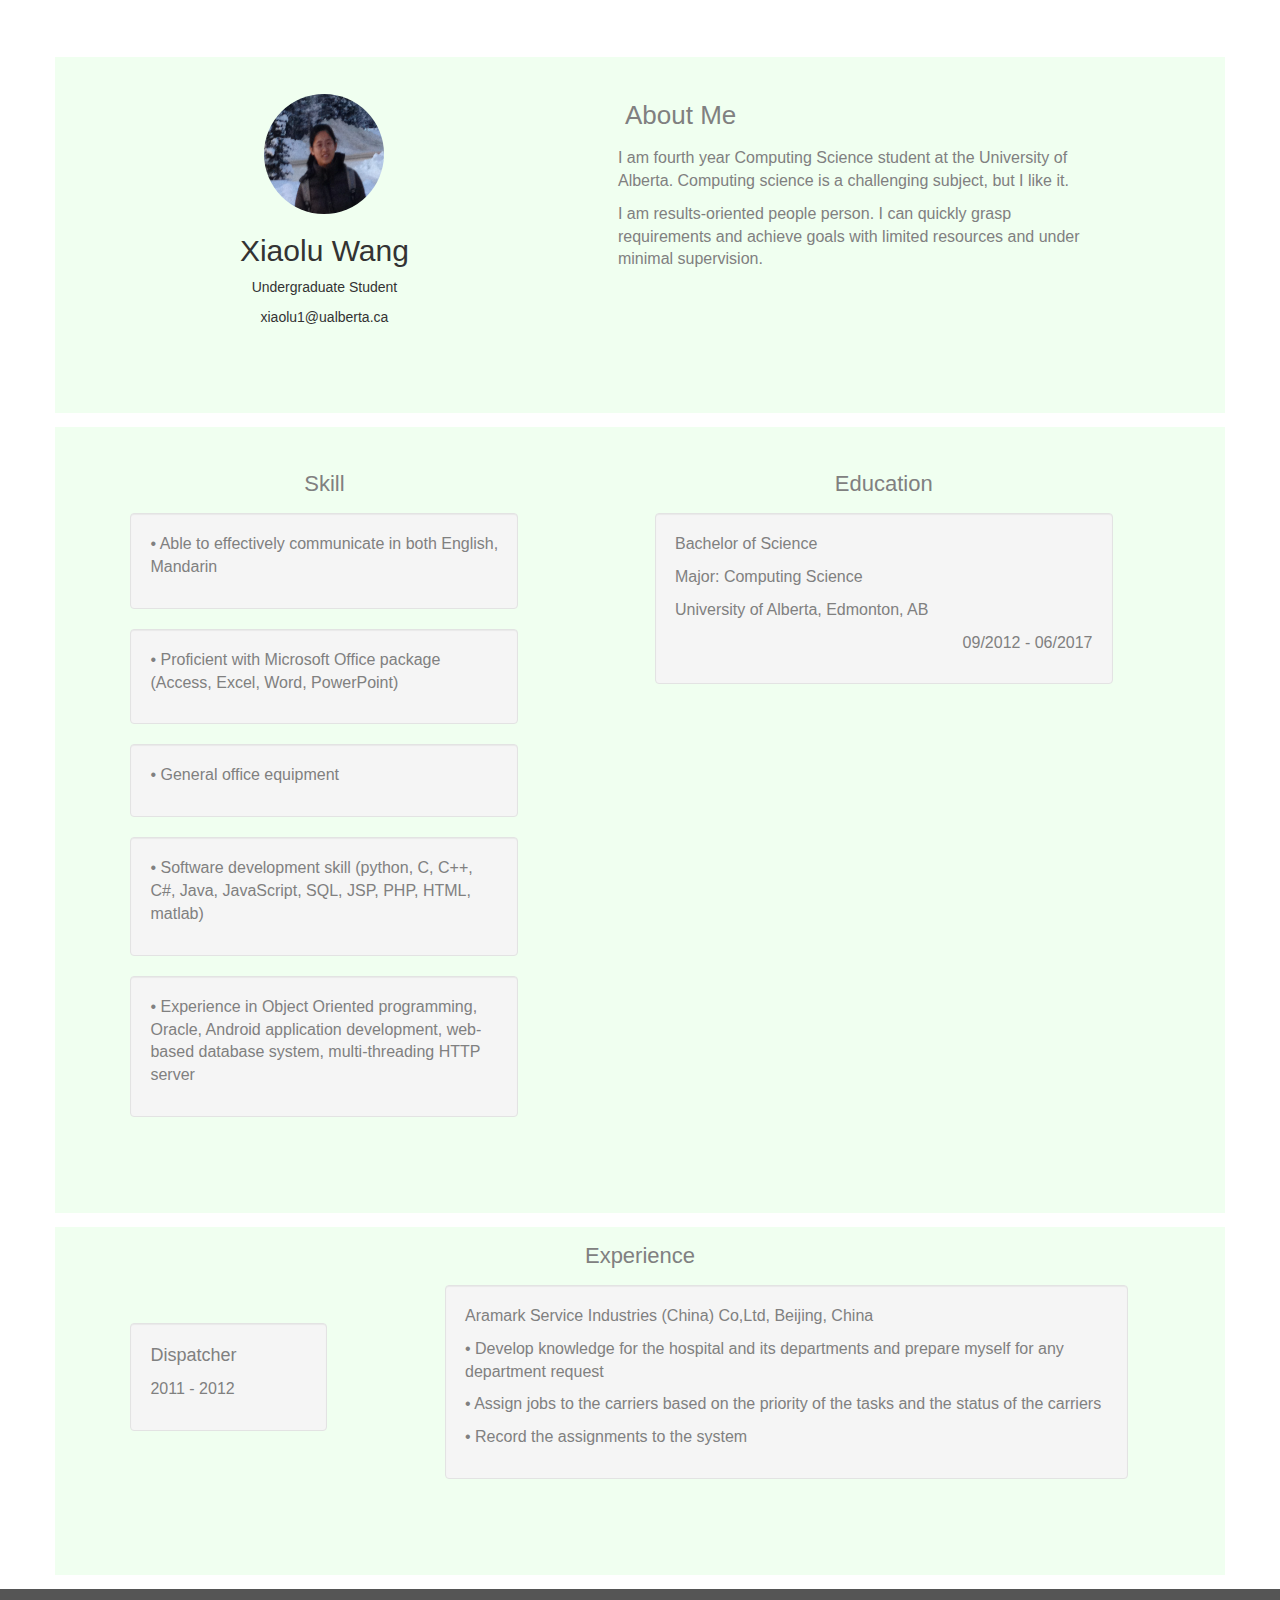
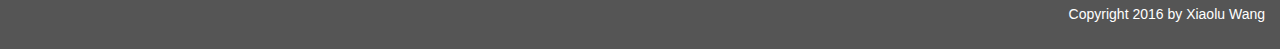
<file: part2/good/index.html>
<!DOCTYPE html>
<html lang="en">
<head>
  <title>Xiaolu Wang</title>
  <meta charset="utf-8">
  <link rel="stylesheet" href="http://maxcdn.bootstrapcdn.com/bootstrap/3.3.6/css/bootstrap.min.css">
  <script src="https://ajax.googleapis.com/ajax/libs/jquery/1.12.0/jquery.min.js"></script>
  <script src="http://maxcdn.bootstrapcdn.com/bootstrap/3.3.6/js/bootstrap.min.js"></script>
  <link href="base.css" rel="stylesheet">
</head>
<body>

<div class="container text-center">  
  <div class="row">
    <div class="col-sm-5">
      <div class="block">
	<img src="img.png" class="img-circle" height="120" width="120" alt="Avatar">
	<h2>Xiaolu Wang</h2>
	<p> Undergraduate Student </p>
	<p> xiaolu1@ualberta.ca </p>
      </div>
    </div>
    <div class="col-sm-6 ">
      <div class="block">
	  <h3>About Me</h3>
	  <p class="grayLeftSmall">I am fourth year Computing Science student at the University of Alberta. Computing science is a challenging subject, but I like it.</p>
	  <p class="grayLeftSmall">I am results-oriented people person. I can quickly grasp requirements and achieve goals with limited resources and under minimal supervision.</p>
      </div>
    </div>
  </div>
</div>

<div class="container text-center">
  <div class="row">
    <div class="col-sm-5">
      <div class="block">
	<h4>Skill</h4>
	<div class="well">
	  <p class="grayLeftSmall">• Able to effectively communicate in both English, Mandarin</p>
	</div>
	<div class="well">
	  <p class="grayLeftSmall">• Proficient with Microsoft Office package (Access, Excel, Word, PowerPoint)</p>
	</div>
	<div class="well">
	  <p class="grayLeftSmall">• General office equipment</p>
	</div>
	<div class="well">
	  <p class="grayLeftSmall">• Software development skill (python, C, C++, C#, Java, JavaScript, SQL, JSP, PHP, HTML, matlab)</p>
	</div>
	<div class="well">
	  <p class="grayLeftSmall">• Experience in Object Oriented programming, Oracle, Android application development, web-based database system, multi-threading HTTP server</p>
	</div>
      </div>
    </div>
    <div class="col-sm-5 col-md-offset-1" >
      <div class="rigthBlock">
	<h4>Education</h4>
	<div class="well">
	  <p class="grayLeftSmall">Bachelor of Science</p>
	  <p class="grayLeftSmall">Major: Computing Science</p>
	  <p class="grayLeftSmall">University of Alberta, Edmonton, AB</p>
	  <p class="grayRightSmall">09/2012 - 06/2017</p>
	</div>
      </div>
    </div>
  </div>
</div>

<div class="container text-center">
  <div class="row">
    <h4>Experience</h4>
    <div class="col-sm-3">
      <div class="block">
	<div class="well">
	<p class="grayLeft">Dispatcher </p>
	<p class="grayLeftSmall">2011 - 2012</p>
	</div>
      </div>
    </div>
    <div class="col-sm-7 col-md-offset-1 well" >
      <p class="grayLeftSmall">Aramark Service Industries (China) Co,Ltd, Beijing, China</p>
      <p class="grayLeftSmall">• Develop knowledge for the hospital and its departments and prepare myself for any department request</p>
      <p class="grayLeftSmall">• Assign jobs to the carriers based on the priority of the tasks and the status of the carriers</p>
      <p class="grayLeftSmall">• Record the assignments to the system</p>
    </div>
  </div>
</div>

<footer class="container-fluid text-right">
  <p>Copyright 2016 by Xiaolu Wang</p>
</footer>

</body>
</html>
</file>
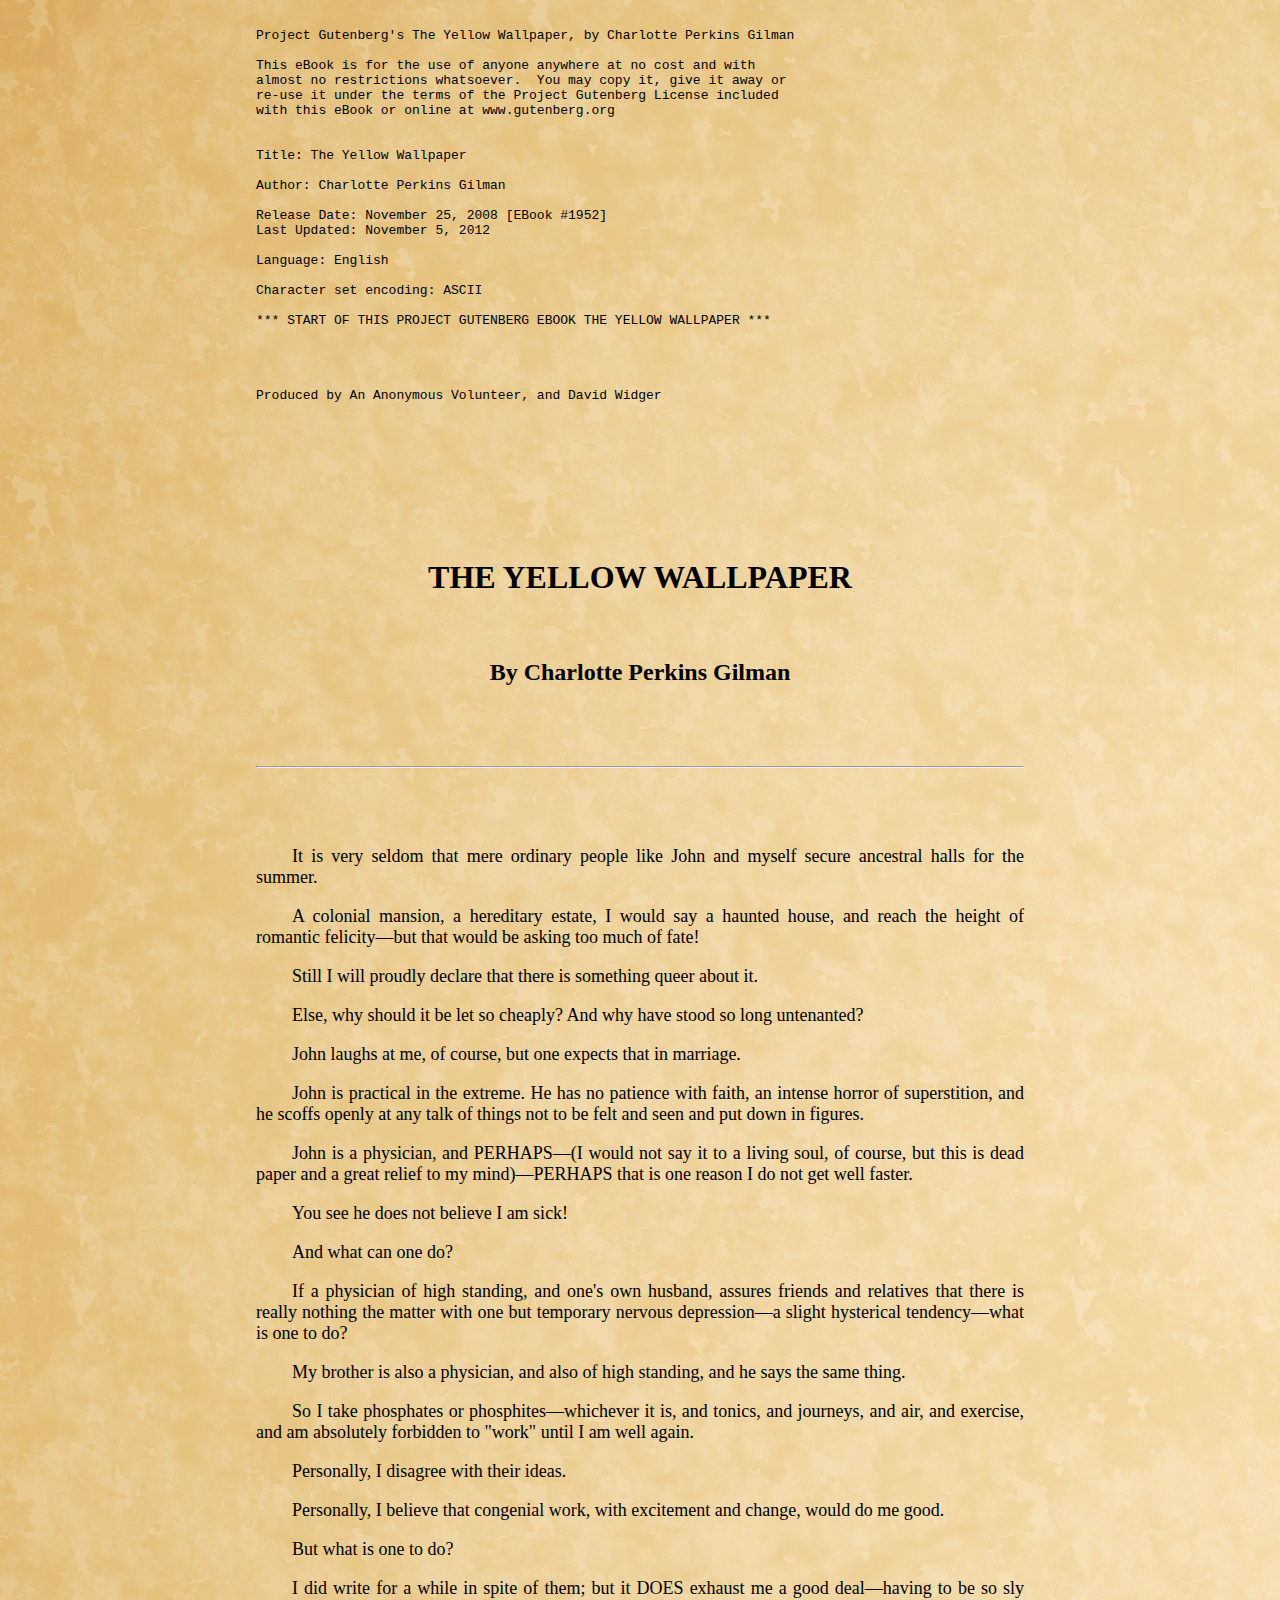
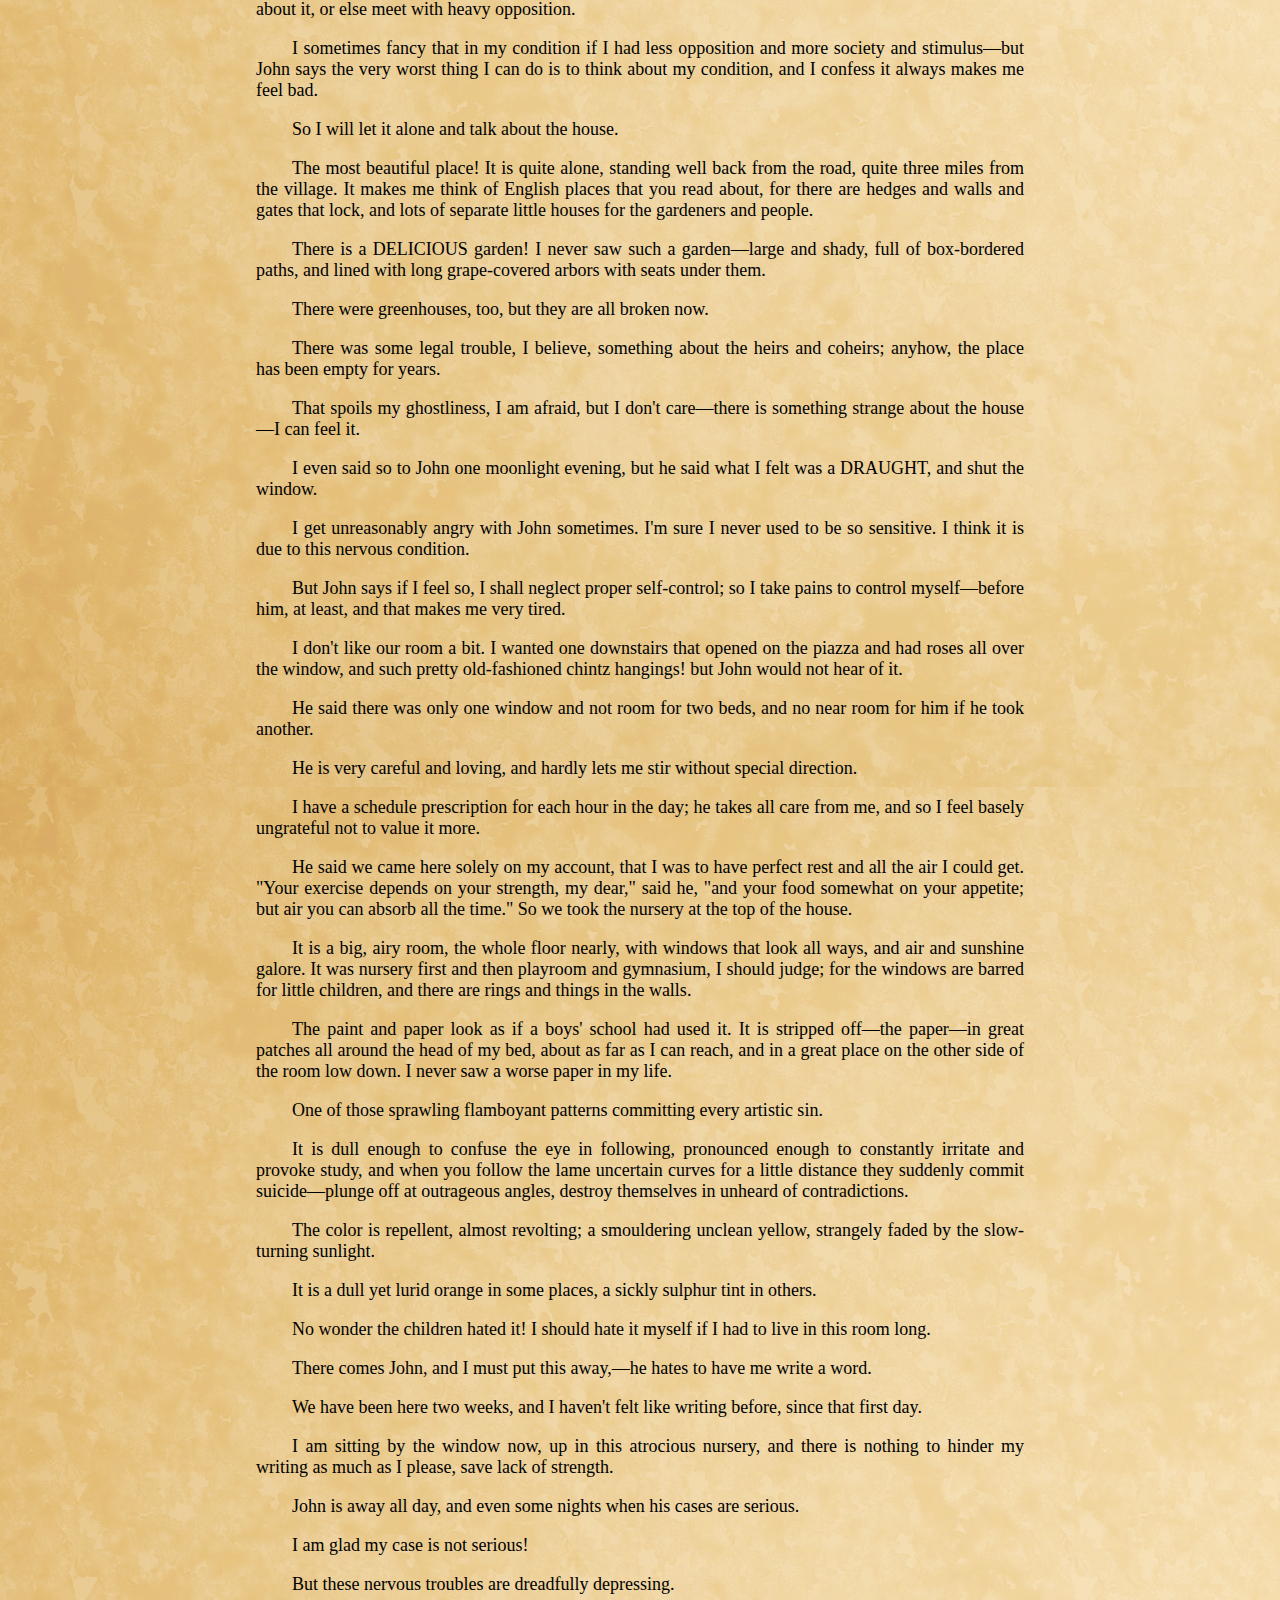
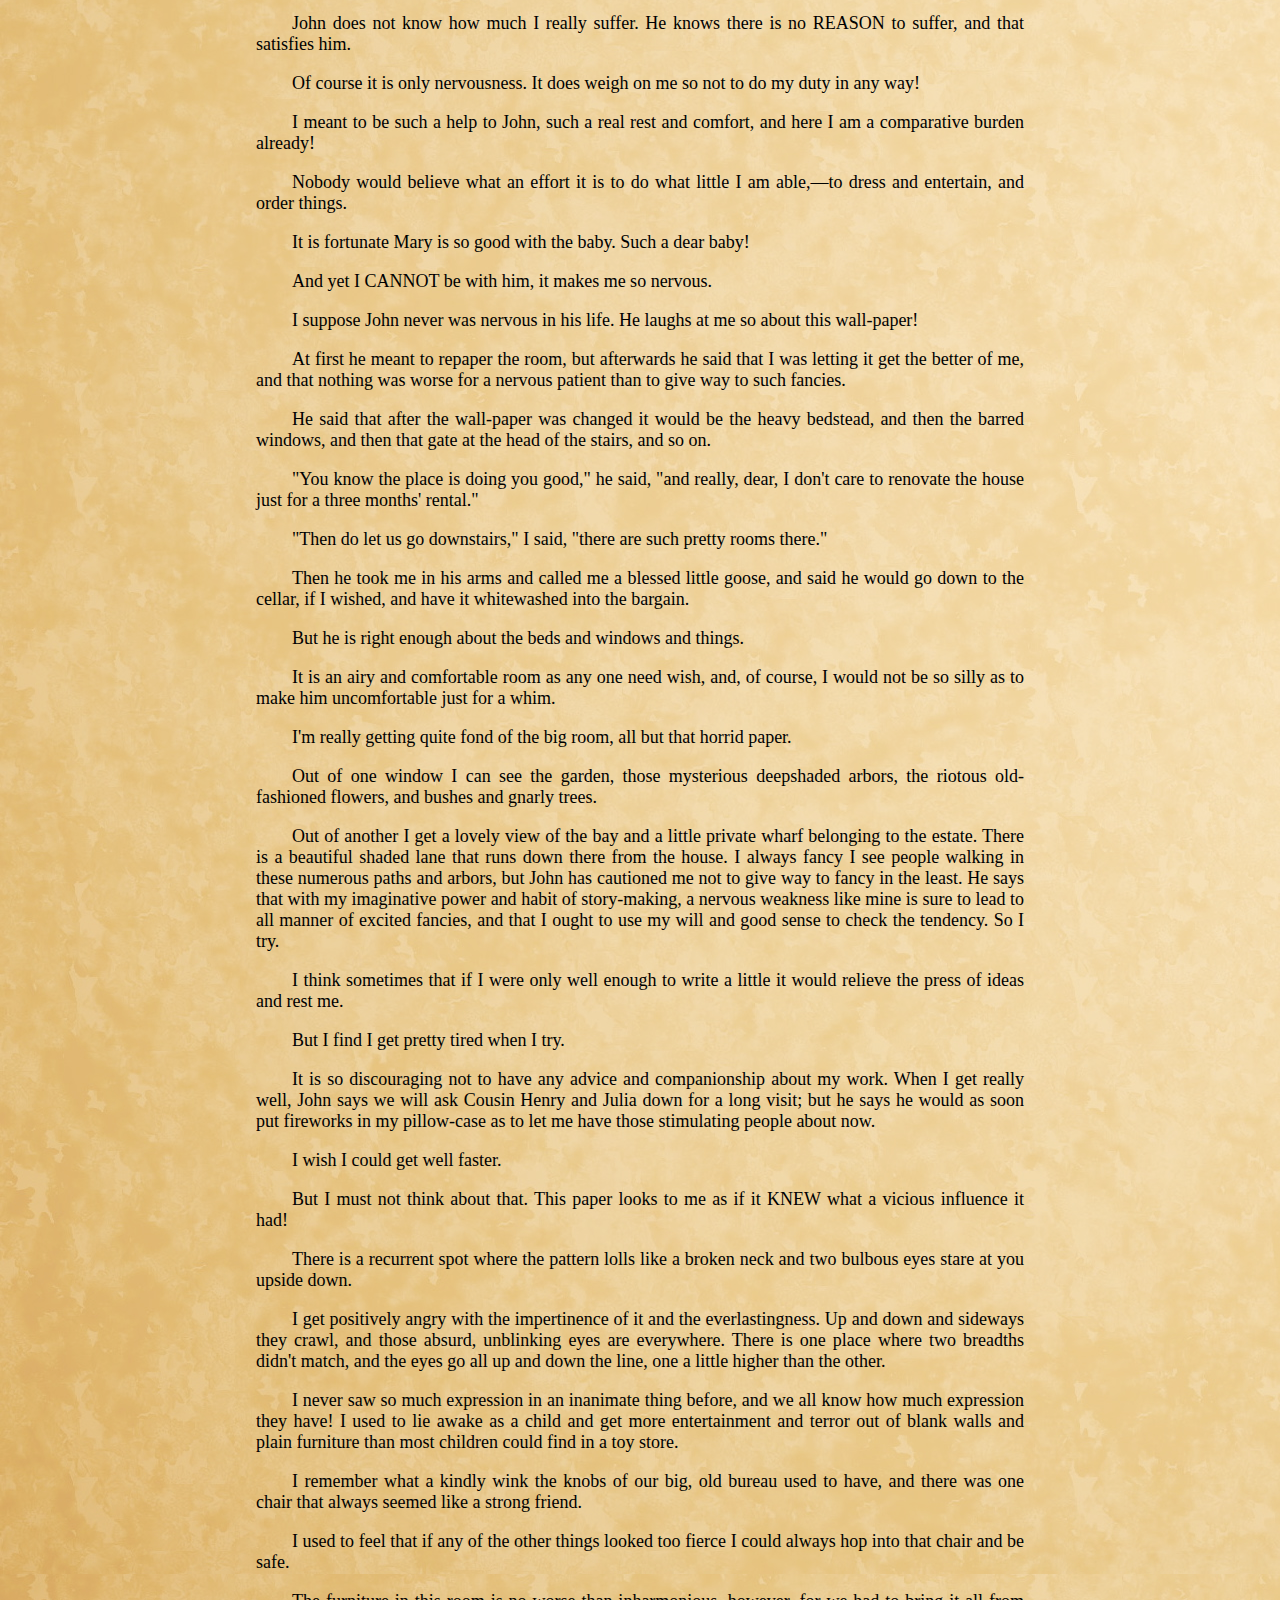
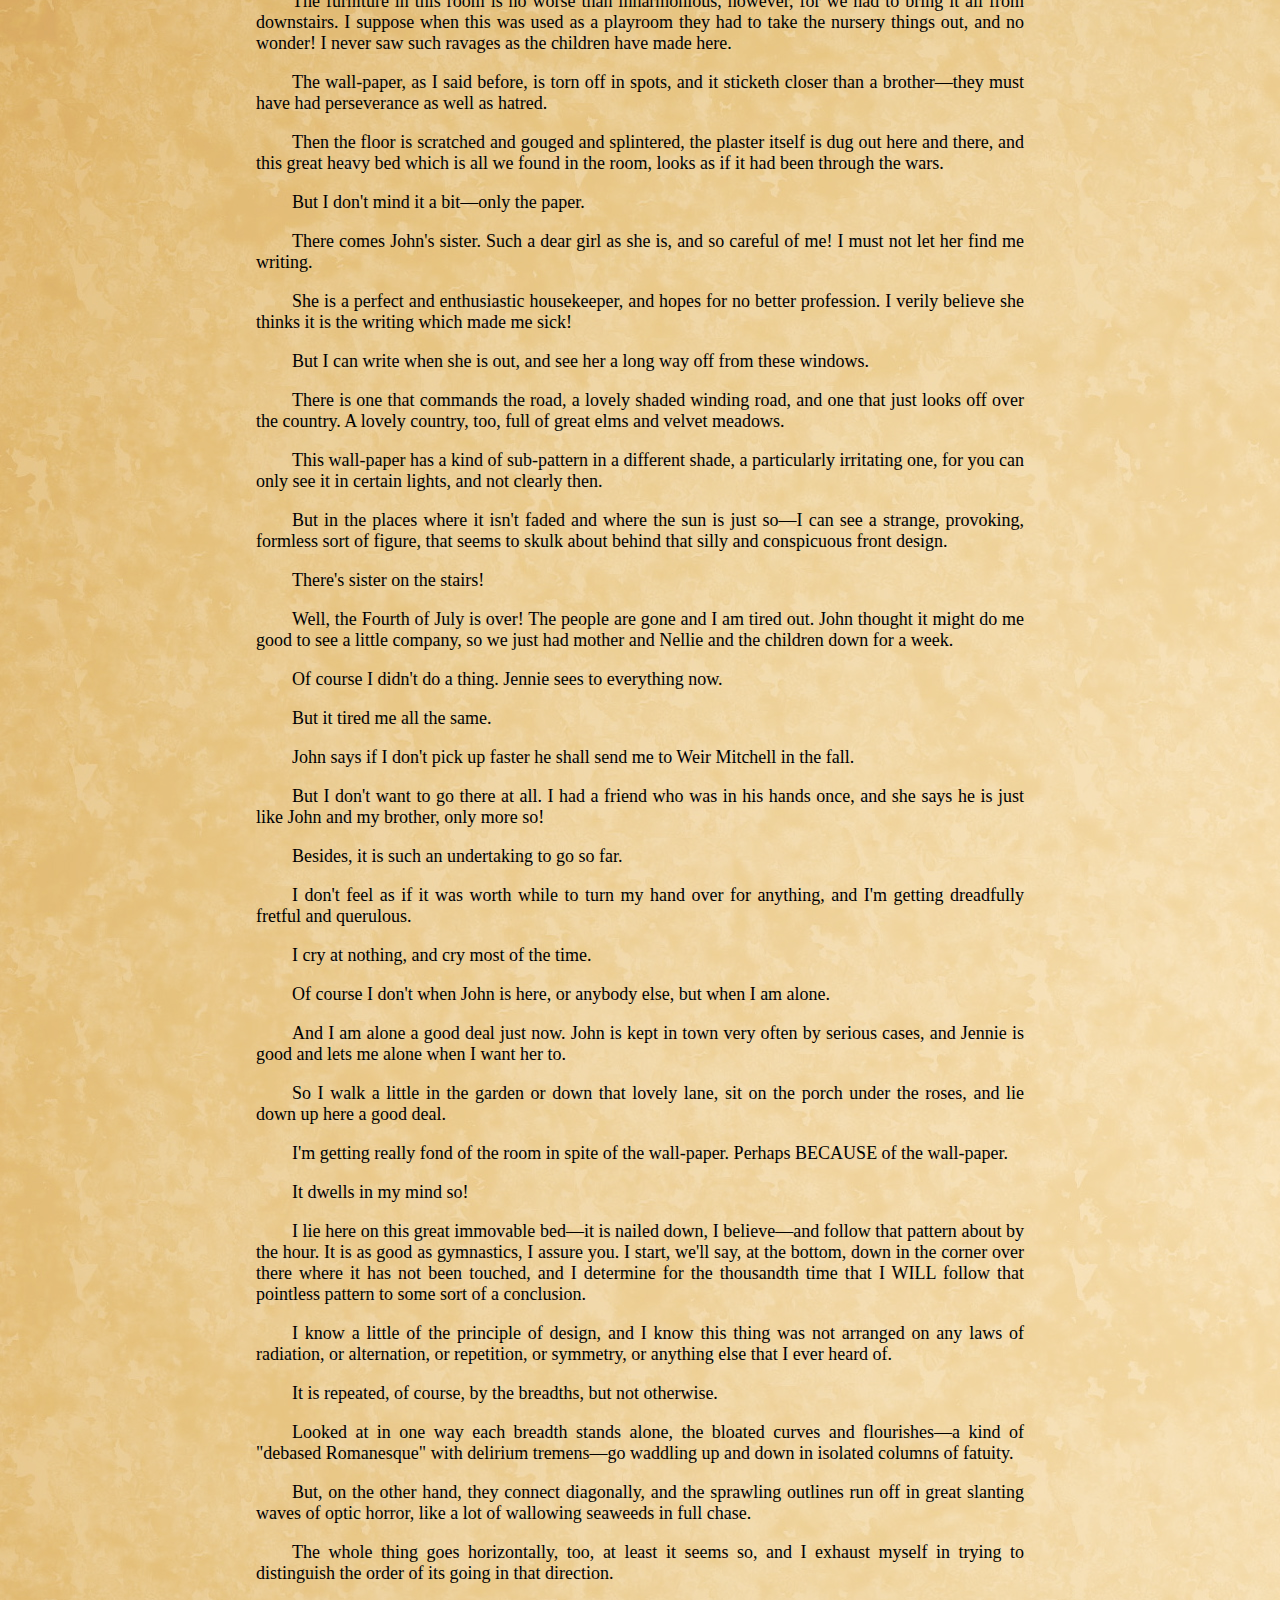
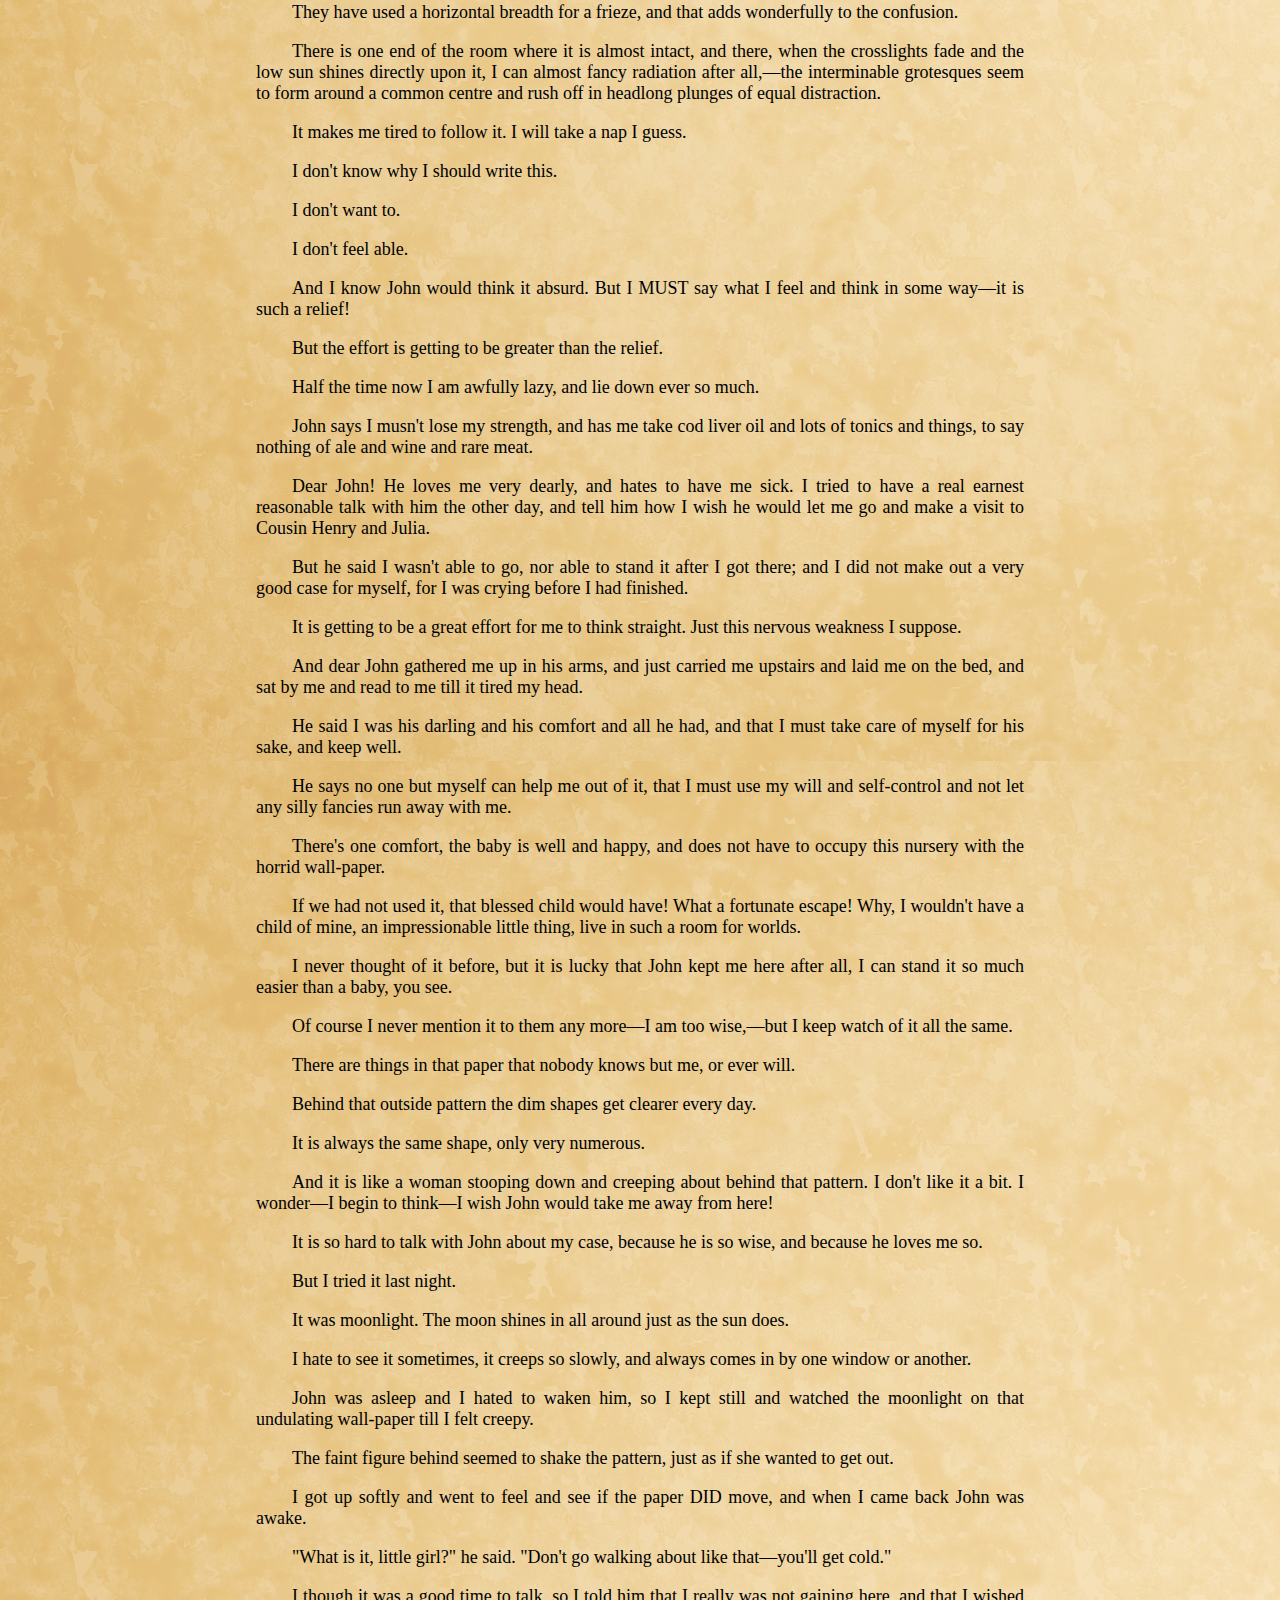
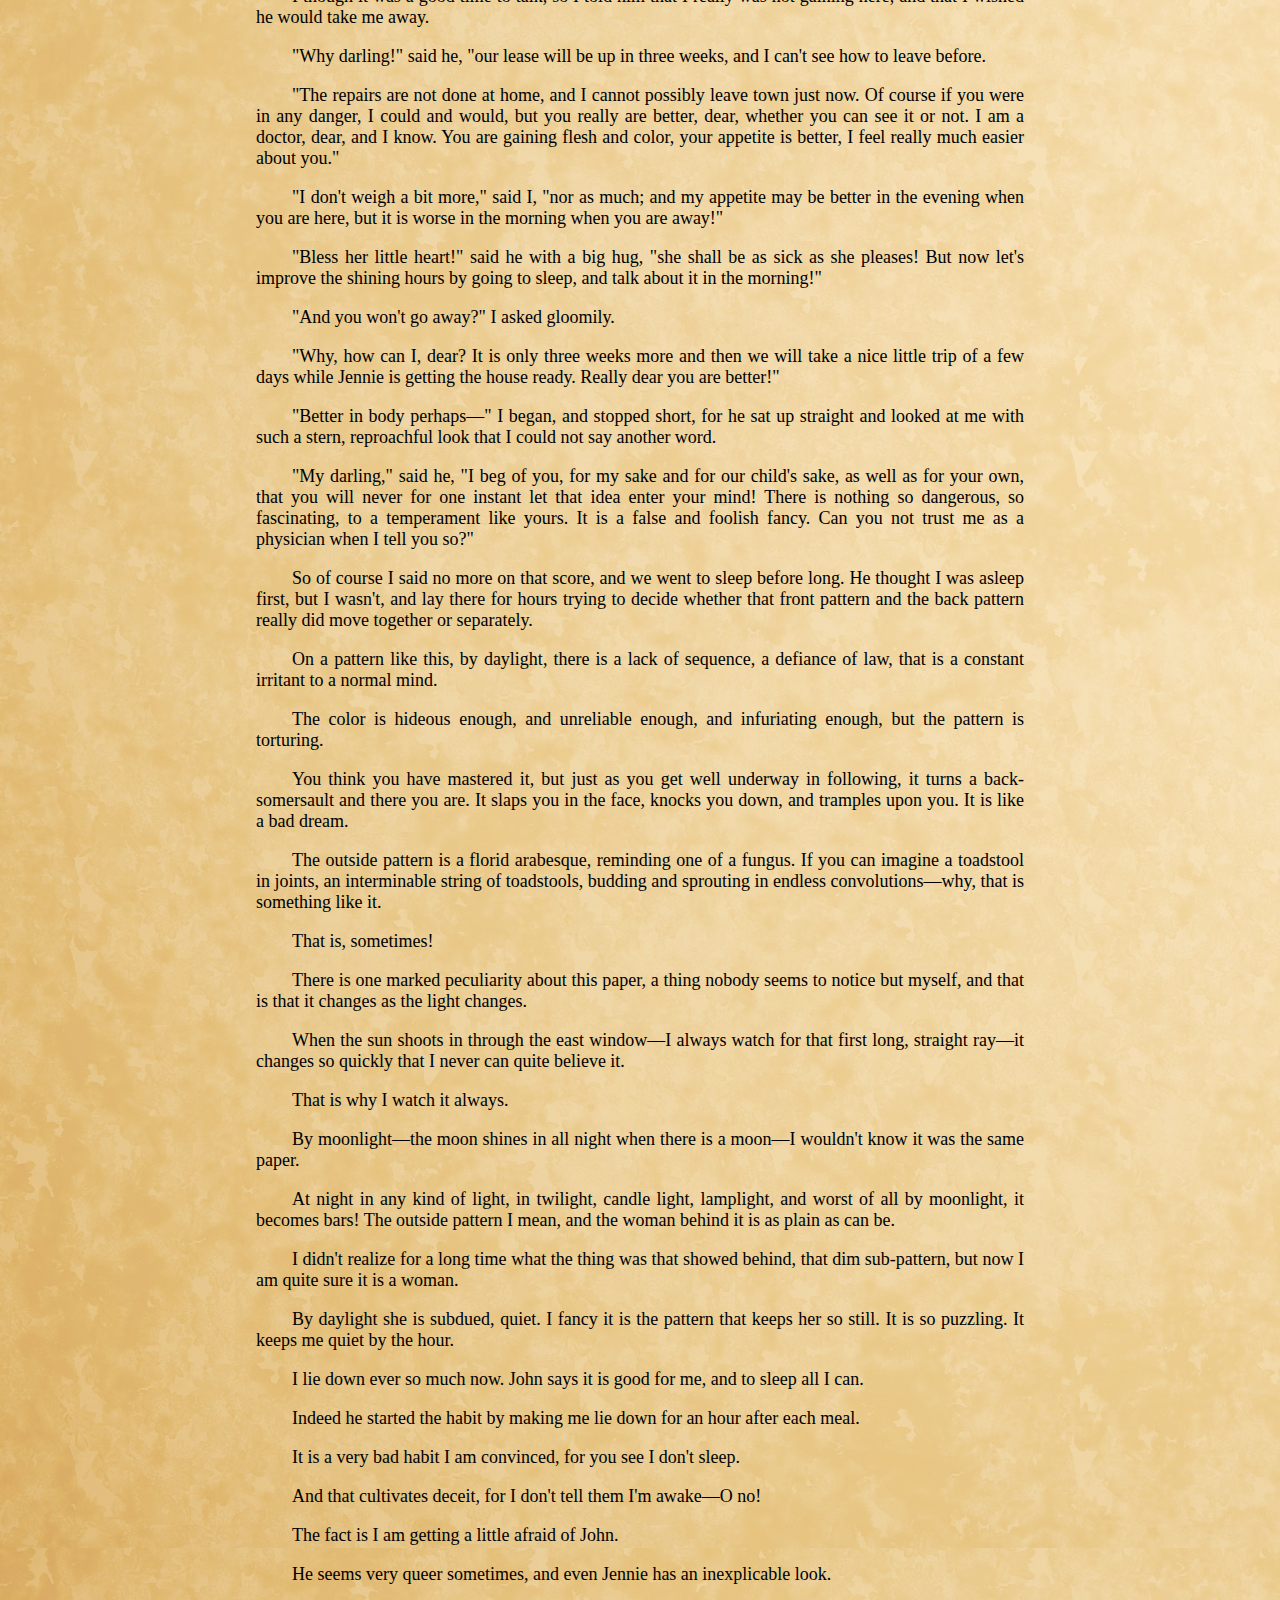
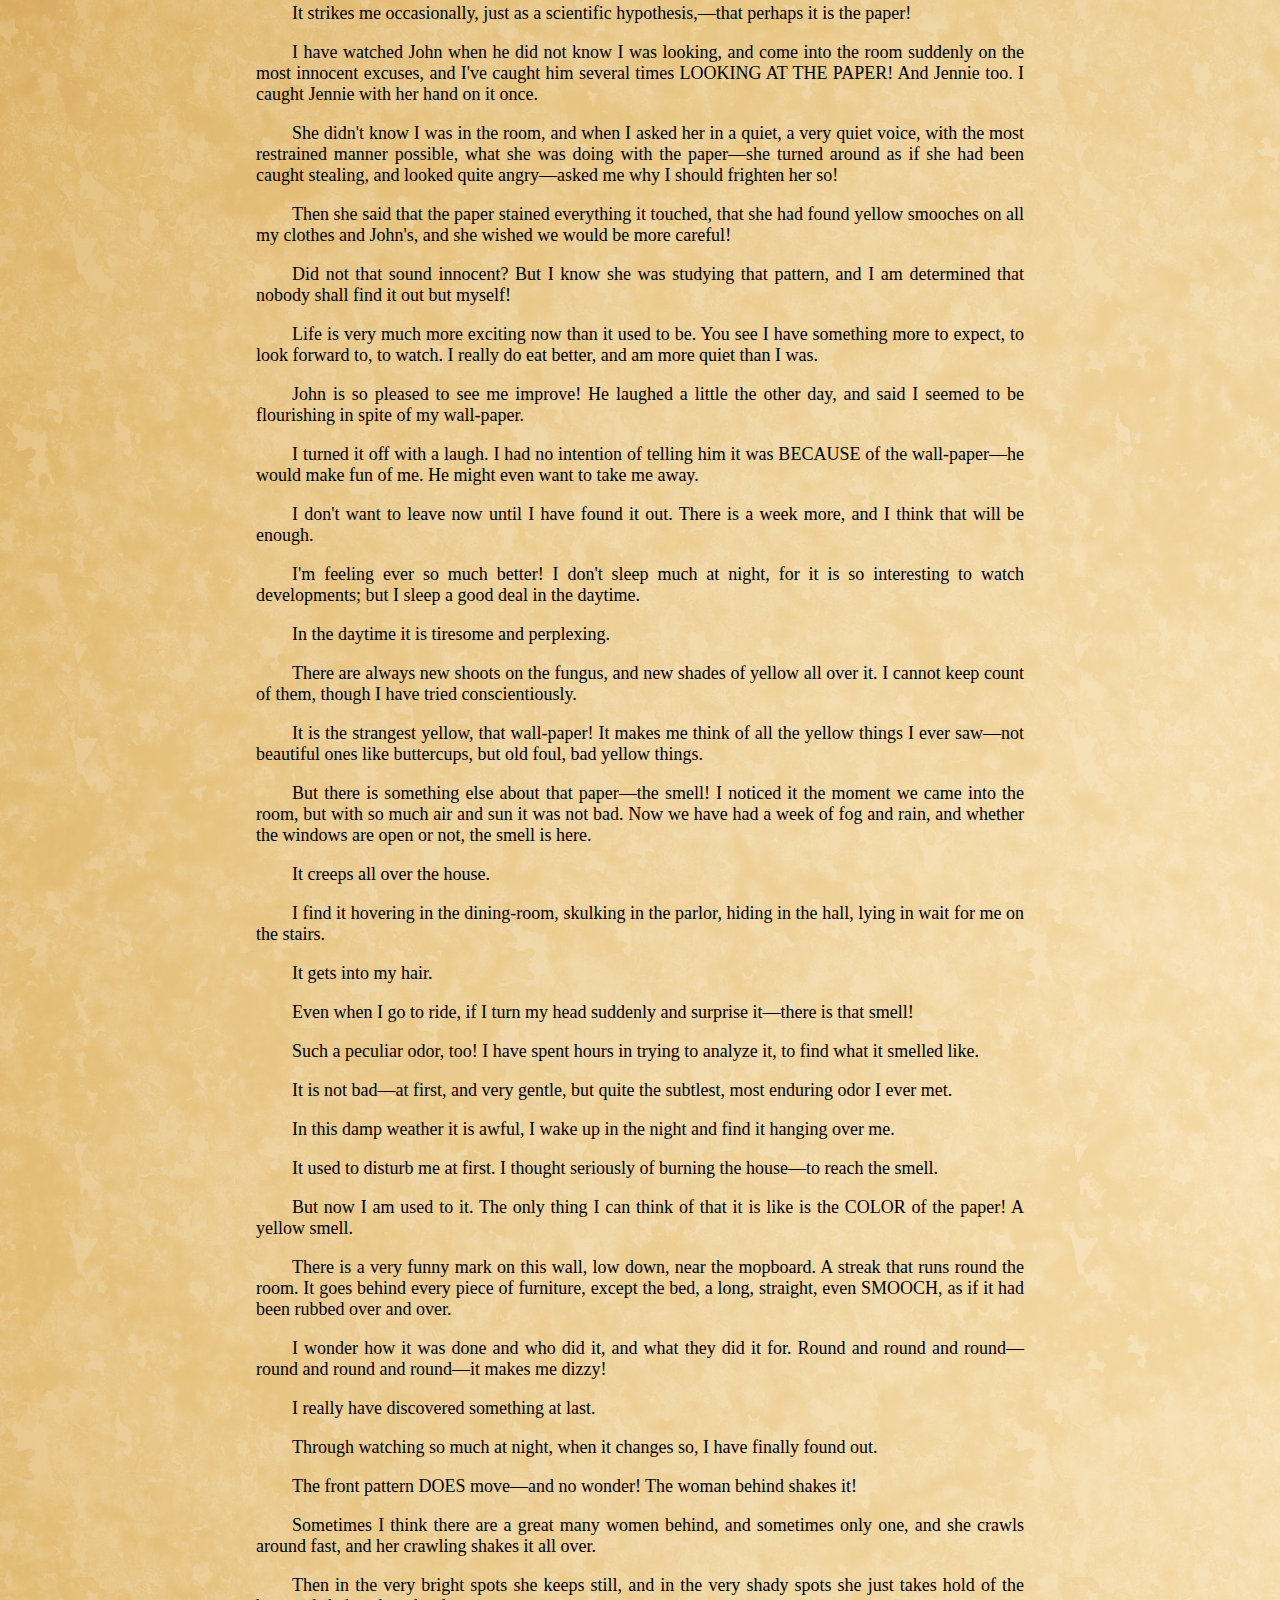
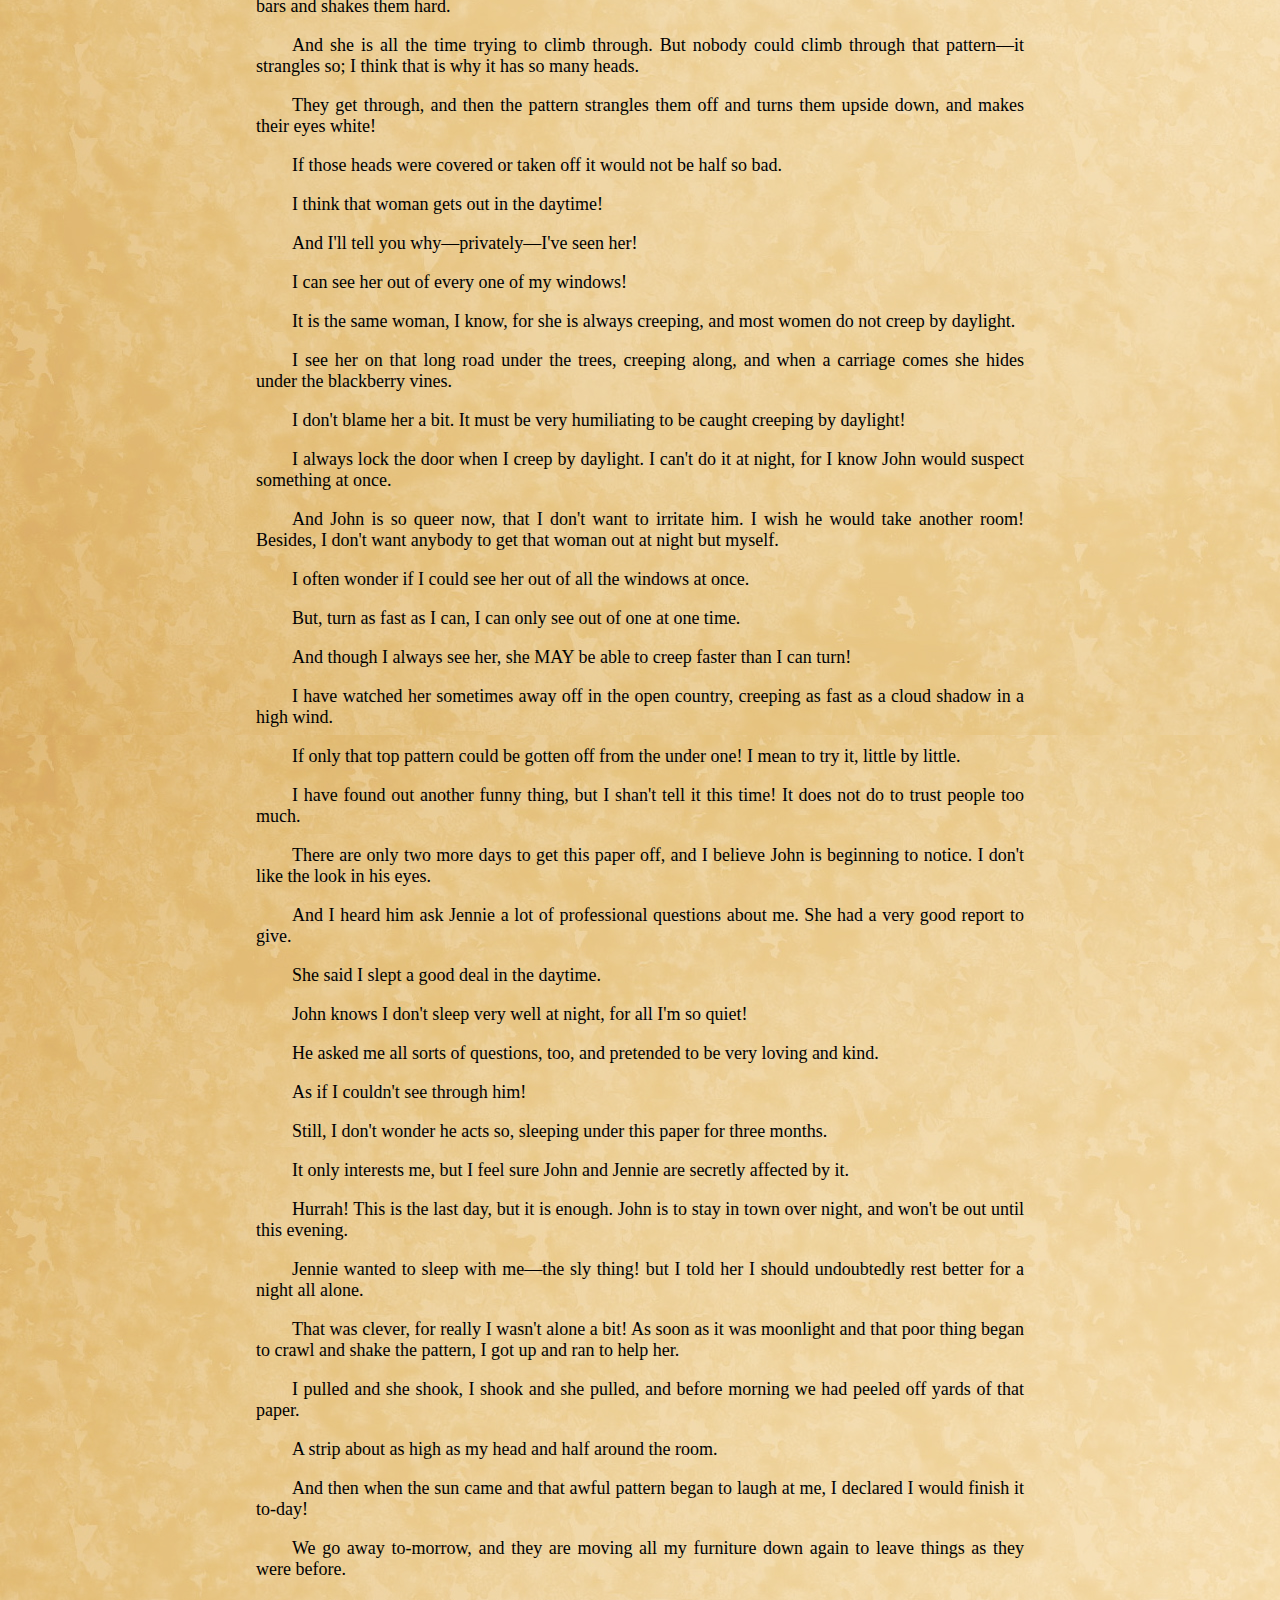
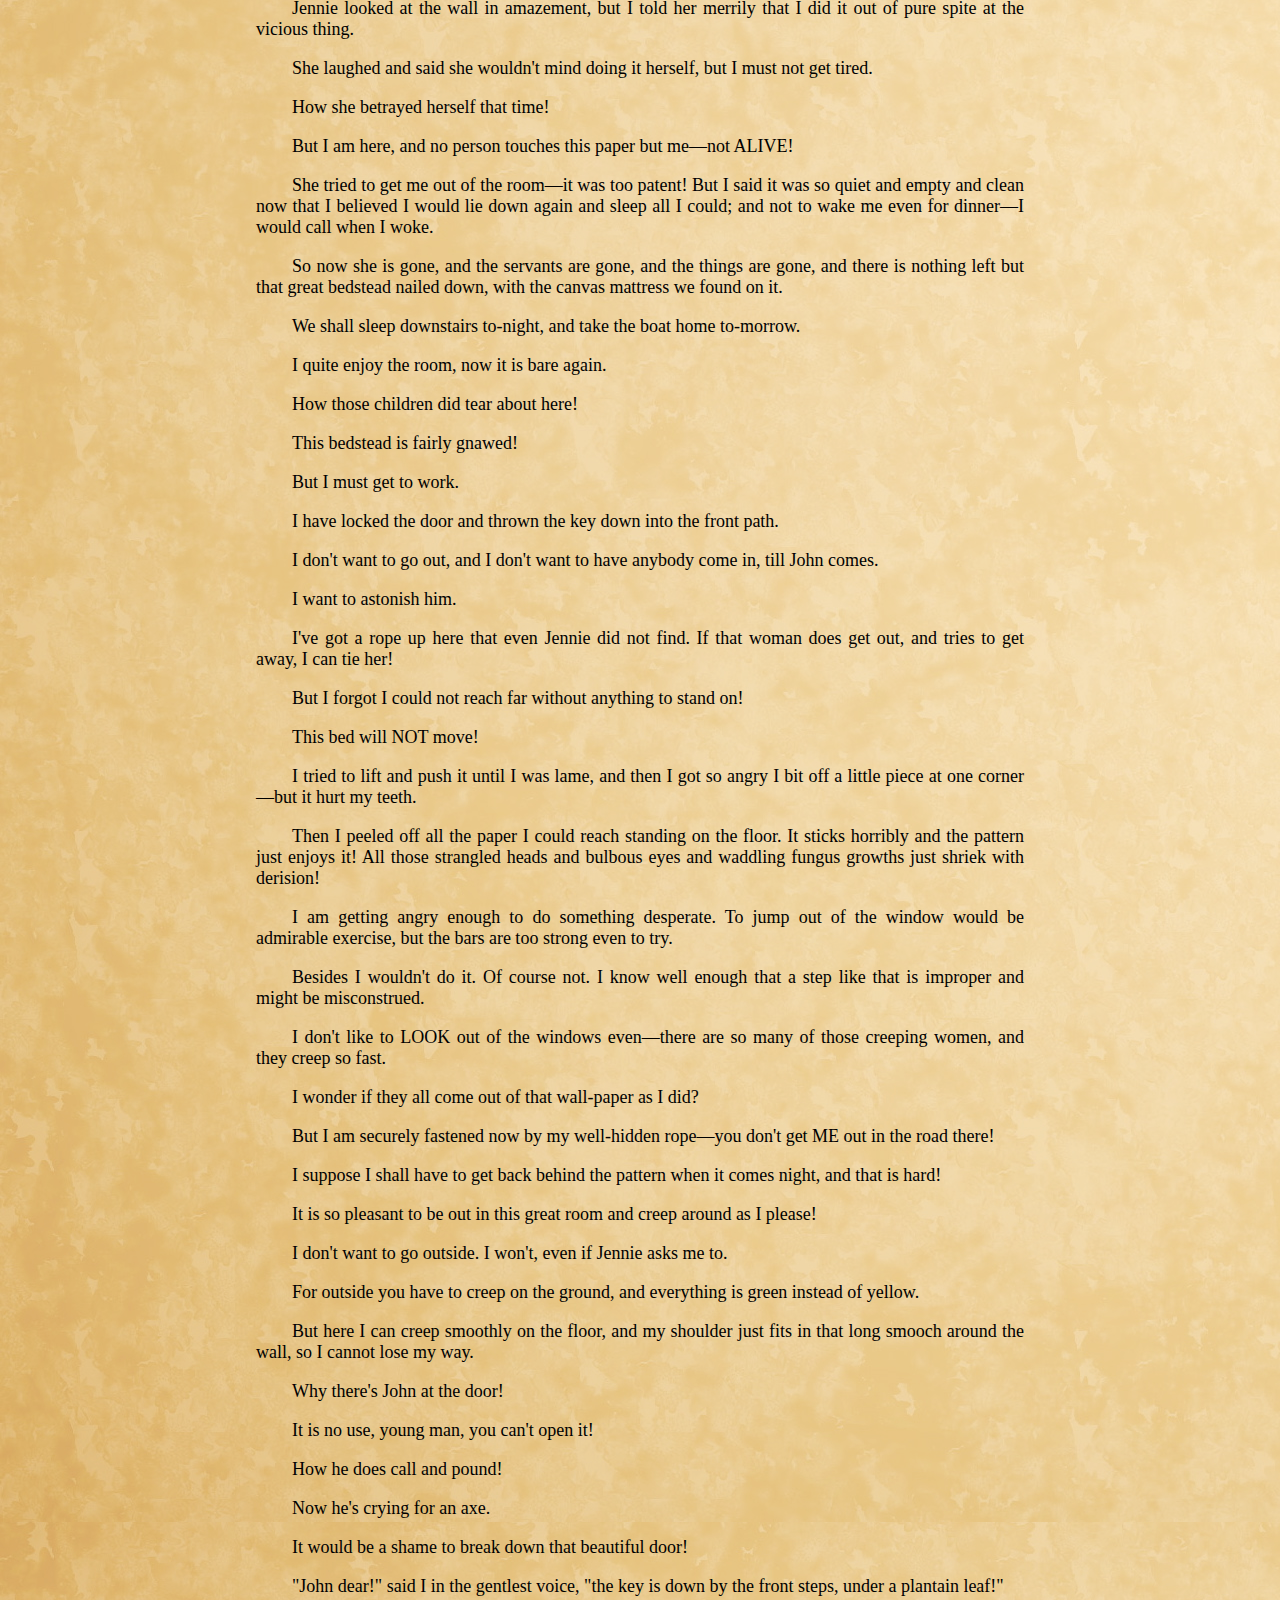
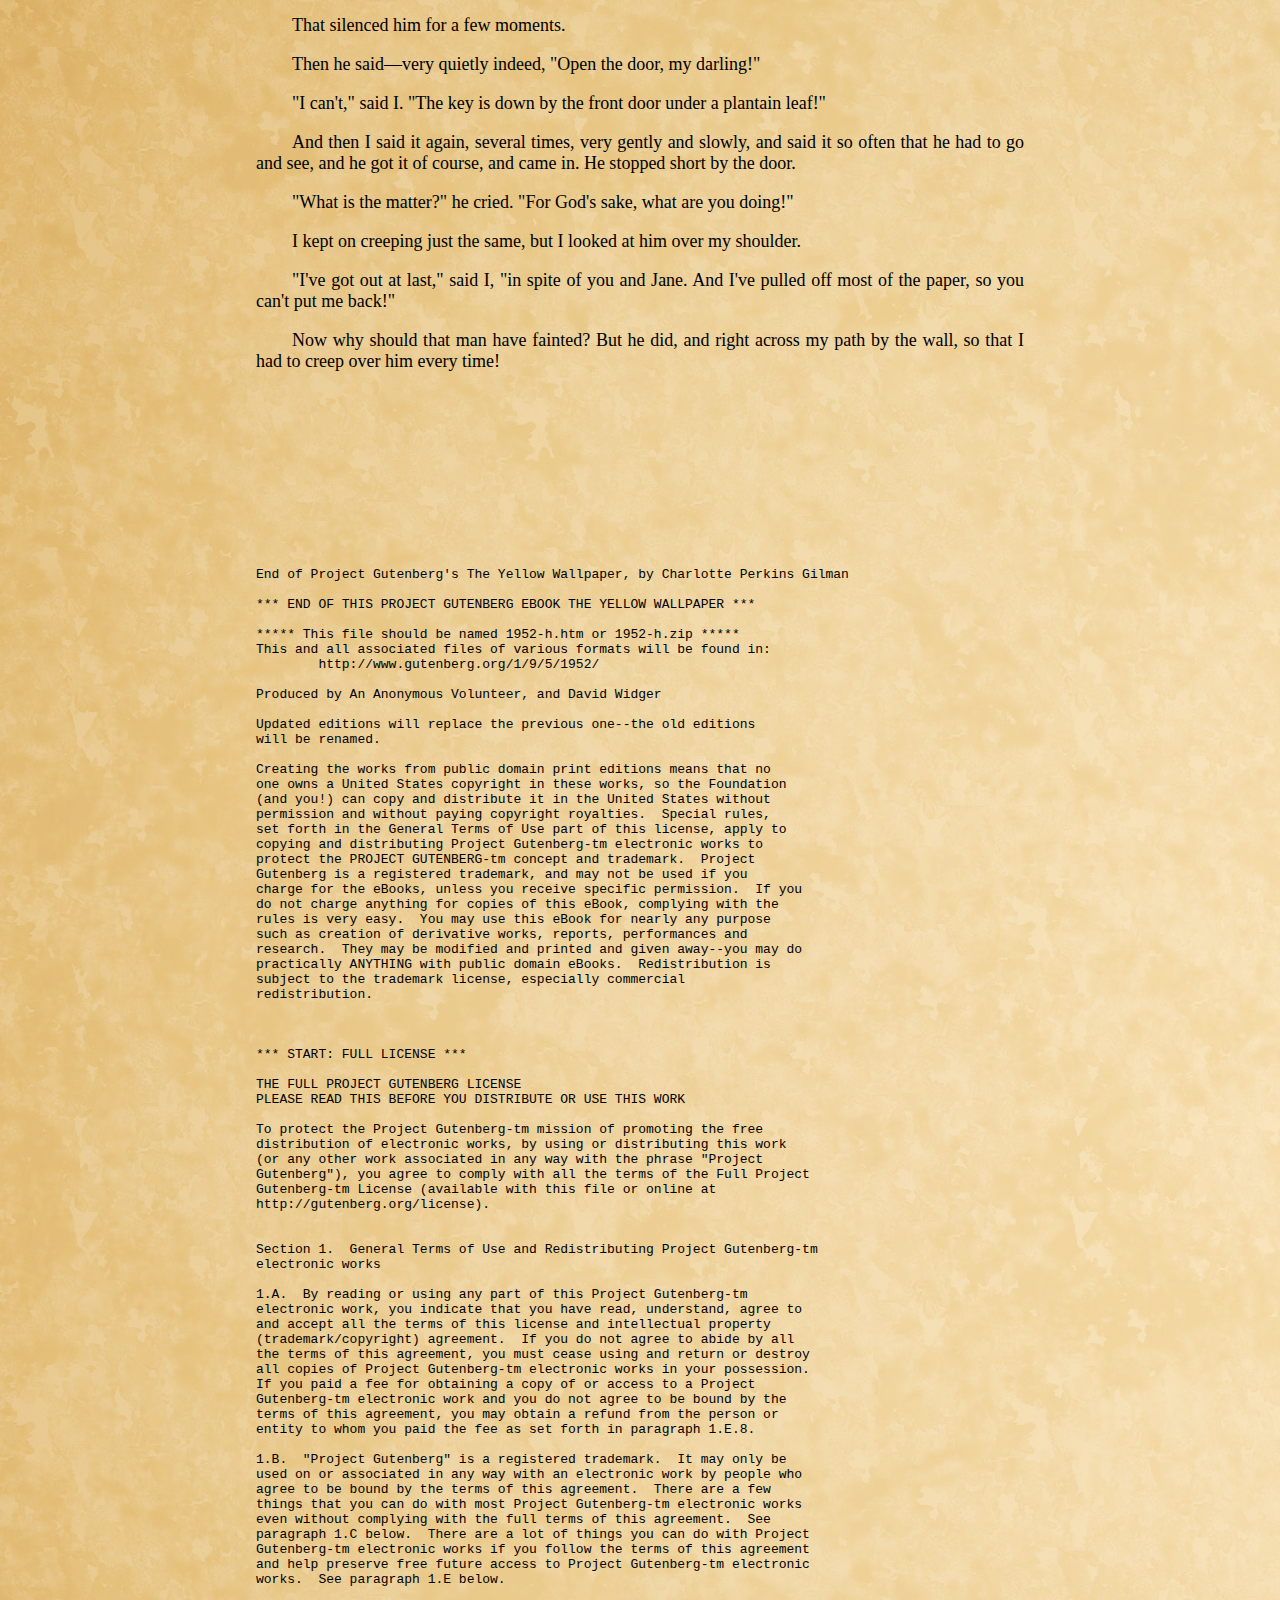
<file: part1/THE YELLOW WALLPAPER.htm>
<?xml version="1.0" encoding="us-ascii"?>

<!DOCTYPE html
   PUBLIC "-//W3C//DTD XHTML 1.0 Strict//EN"
   "http://www.w3.org/TR/xhtml1/DTD/xhtml1-strict.dtd" >

<html xmlns="http://www.w3.org/1999/xhtml" lang="en">
  <head>
    <title>
      The Yellow Wallpaper, by Charlotte Perkins Gilman
    </title>
    <link rel="stylesheet" href="base.css">
  </head>
  <body>
<pre xml:space="preserve">

Project Gutenberg's The Yellow Wallpaper, by Charlotte Perkins Gilman

This eBook is for the use of anyone anywhere at no cost and with
almost no restrictions whatsoever.  You may copy it, give it away or
re-use it under the terms of the Project Gutenberg License included
with this eBook or online at www.gutenberg.org


Title: The Yellow Wallpaper

Author: Charlotte Perkins Gilman

Release Date: November 25, 2008 [EBook #1952]
Last Updated: November 5, 2012

Language: English

Character set encoding: ASCII

*** START OF THIS PROJECT GUTENBERG EBOOK THE YELLOW WALLPAPER ***




Produced by An Anonymous Volunteer, and David Widger





</pre>
    <p>
      <br /><br />
    </p>
    <h1>
      THE YELLOW WALLPAPER
    </h1>
    <p>
      <br />
    </p>
    <h2>
      By Charlotte Perkins Gilman
    </h2>
    <p>
      <br /> <br />
    </p>
    <hr />
    <p>
      <br /> <br />
    </p>
    <p>
      It is very seldom that mere ordinary people like John and myself secure
      ancestral halls for the summer.
    </p>
    <p>
      A colonial mansion, a hereditary estate, I would say a haunted house, and
      reach the height of romantic felicity&mdash;but that would be asking too
      much of fate!
    </p>
    <p>
      Still I will proudly declare that there is something queer about it.
    </p>
    <p>
      Else, why should it be let so cheaply? And why have stood so long
      untenanted?
    </p>
    <p>
      John laughs at me, of course, but one expects that in marriage.
    </p>
    <p>
      John is practical in the extreme. He has no patience with faith, an
      intense horror of superstition, and he scoffs openly at any talk of things
      not to be felt and seen and put down in figures.
    </p>
    <p>
      John is a physician, and PERHAPS&mdash;(I would not say it to a living
      soul, of course, but this is dead paper and a great relief to my mind)&mdash;PERHAPS
      that is one reason I do not get well faster.
    </p>
    <p>
      You see he does not believe I am sick!
    </p>
    <p>
      And what can one do?
    </p>
    <p>
      If a physician of high standing, and one's own husband, assures friends
      and relatives that there is really nothing the matter with one but
      temporary nervous depression&mdash;a slight hysterical tendency&mdash;what
      is one to do?
    </p>
    <p>
      My brother is also a physician, and also of high standing, and he says the
      same thing.
    </p>
    <p>
      So I take phosphates or phosphites&mdash;whichever it is, and tonics, and
      journeys, and air, and exercise, and am absolutely forbidden to "work"
      until I am well again.
    </p>
    <p>
      Personally, I disagree with their ideas.
    </p>
    <p>
      Personally, I believe that congenial work, with excitement and change,
      would do me good.
    </p>
    <p>
      But what is one to do?
    </p>
    <p>
      I did write for a while in spite of them; but it DOES exhaust me a good
      deal&mdash;having to be so sly about it, or else meet with heavy
      opposition.
    </p>
    <p>
      I sometimes fancy that in my condition if I had less opposition and more
      society and stimulus&mdash;but John says the very worst thing I can do is
      to think about my condition, and I confess it always makes me feel bad.
    </p>
    <p>
      So I will let it alone and talk about the house.
    </p>
    <p>
      The most beautiful place! It is quite alone, standing well back from the
      road, quite three miles from the village. It makes me think of English
      places that you read about, for there are hedges and walls and gates that
      lock, and lots of separate little houses for the gardeners and people.
    </p>
    <p>
      There is a DELICIOUS garden! I never saw such a garden&mdash;large and
      shady, full of box-bordered paths, and lined with long grape-covered
      arbors with seats under them.
    </p>
    <p>
      There were greenhouses, too, but they are all broken now.
    </p>
    <p>
      There was some legal trouble, I believe, something about the heirs and
      coheirs; anyhow, the place has been empty for years.
    </p>
    <p>
      That spoils my ghostliness, I am afraid, but I don't care&mdash;there is
      something strange about the house&mdash;I can feel it.
    </p>
    <p>
      I even said so to John one moonlight evening, but he said what I felt was
      a DRAUGHT, and shut the window.
    </p>
    <p>
      I get unreasonably angry with John sometimes. I'm sure I never used to be
      so sensitive. I think it is due to this nervous condition.
    </p>
    <p>
      But John says if I feel so, I shall neglect proper self-control; so I take
      pains to control myself&mdash;before him, at least, and that makes me very
      tired.
    </p>
    <p>
      I don't like our room a bit. I wanted one downstairs that opened on the
      piazza and had roses all over the window, and such pretty old-fashioned
      chintz hangings! but John would not hear of it.
    </p>
    <p>
      He said there was only one window and not room for two beds, and no near
      room for him if he took another.
    </p>
    <p>
      He is very careful and loving, and hardly lets me stir without special
      direction.
    </p>
    <p>
      I have a schedule prescription for each hour in the day; he takes all care
      from me, and so I feel basely ungrateful not to value it more.
    </p>
    <p>
      He said we came here solely on my account, that I was to have perfect rest
      and all the air I could get. "Your exercise depends on your strength, my
      dear," said he, "and your food somewhat on your appetite; but air you can
      absorb all the time." So we took the nursery at the top of the house.
    </p>
    <p>
      It is a big, airy room, the whole floor nearly, with windows that look all
      ways, and air and sunshine galore. It was nursery first and then playroom
      and gymnasium, I should judge; for the windows are barred for little
      children, and there are rings and things in the walls.
    </p>
    <p>
      The paint and paper look as if a boys' school had used it. It is stripped
      off&mdash;the paper&mdash;in great patches all around the head of my bed,
      about as far as I can reach, and in a great place on the other side of the
      room low down. I never saw a worse paper in my life.
    </p>
    <p>
      One of those sprawling flamboyant patterns committing every artistic sin.
    </p>
    <p>
      It is dull enough to confuse the eye in following, pronounced enough to
      constantly irritate and provoke study, and when you follow the lame
      uncertain curves for a little distance they suddenly commit suicide&mdash;plunge
      off at outrageous angles, destroy themselves in unheard of contradictions.
    </p>
    <p>
      The color is repellent, almost revolting; a smouldering unclean yellow,
      strangely faded by the slow-turning sunlight.
    </p>
    <p>
      It is a dull yet lurid orange in some places, a sickly sulphur tint in
      others.
    </p>
    <p>
      No wonder the children hated it! I should hate it myself if I had to live
      in this room long.
    </p>
    <p>
      There comes John, and I must put this away,&mdash;he hates to have me
      write a word.
    </p>
    <p>
      We have been here two weeks, and I haven't felt like writing before, since
      that first day.
    </p>
    <p>
      I am sitting by the window now, up in this atrocious nursery, and there is
      nothing to hinder my writing as much as I please, save lack of strength.
    </p>
    <p>
      John is away all day, and even some nights when his cases are serious.
    </p>
    <p>
      I am glad my case is not serious!
    </p>
    <p>
      But these nervous troubles are dreadfully depressing.
    </p>
    <p>
      John does not know how much I really suffer. He knows there is no REASON
      to suffer, and that satisfies him.
    </p>
    <p>
      Of course it is only nervousness. It does weigh on me so not to do my duty
      in any way!
    </p>
    <p>
      I meant to be such a help to John, such a real rest and comfort, and here
      I am a comparative burden already!
    </p>
    <p>
      Nobody would believe what an effort it is to do what little I am able,&mdash;to
      dress and entertain, and order things.
    </p>
    <p>
      It is fortunate Mary is so good with the baby. Such a dear baby!
    </p>
    <p>
      And yet I CANNOT be with him, it makes me so nervous.
    </p>
    <p>
      I suppose John never was nervous in his life. He laughs at me so about
      this wall-paper!
    </p>
    <p>
      At first he meant to repaper the room, but afterwards he said that I was
      letting it get the better of me, and that nothing was worse for a nervous
      patient than to give way to such fancies.
    </p>
    <p>
      He said that after the wall-paper was changed it would be the heavy
      bedstead, and then the barred windows, and then that gate at the head of
      the stairs, and so on.
    </p>
    <p>
      "You know the place is doing you good," he said, "and really, dear, I
      don't care to renovate the house just for a three months' rental."
    </p>
    <p>
      "Then do let us go downstairs," I said, "there are such pretty rooms
      there."
    </p>
    <p>
      Then he took me in his arms and called me a blessed little goose, and said
      he would go down to the cellar, if I wished, and have it whitewashed into
      the bargain.
    </p>
    <p>
      But he is right enough about the beds and windows and things.
    </p>
    <p>
      It is an airy and comfortable room as any one need wish, and, of course, I
      would not be so silly as to make him uncomfortable just for a whim.
    </p>
    <p>
      I'm really getting quite fond of the big room, all but that horrid paper.
    </p>
    <p>
      Out of one window I can see the garden, those mysterious deepshaded
      arbors, the riotous old-fashioned flowers, and bushes and gnarly trees.
    </p>
    <p>
      Out of another I get a lovely view of the bay and a little private wharf
      belonging to the estate. There is a beautiful shaded lane that runs down
      there from the house. I always fancy I see people walking in these
      numerous paths and arbors, but John has cautioned me not to give way to
      fancy in the least. He says that with my imaginative power and habit of
      story-making, a nervous weakness like mine is sure to lead to all manner
      of excited fancies, and that I ought to use my will and good sense to
      check the tendency. So I try.
    </p>
    <p>
      I think sometimes that if I were only well enough to write a little it
      would relieve the press of ideas and rest me.
    </p>
    <p>
      But I find I get pretty tired when I try.
    </p>
    <p>
      It is so discouraging not to have any advice and companionship about my
      work. When I get really well, John says we will ask Cousin Henry and Julia
      down for a long visit; but he says he would as soon put fireworks in my
      pillow-case as to let me have those stimulating people about now.
    </p>
    <p>
      I wish I could get well faster.
    </p>
    <p>
      But I must not think about that. This paper looks to me as if it KNEW what
      a vicious influence it had!
    </p>
    <p>
      There is a recurrent spot where the pattern lolls like a broken neck and
      two bulbous eyes stare at you upside down.
    </p>
    <p>
      I get positively angry with the impertinence of it and the
      everlastingness. Up and down and sideways they crawl, and those absurd,
      unblinking eyes are everywhere. There is one place where two breadths
      didn't match, and the eyes go all up and down the line, one a little
      higher than the other.
    </p>
    <p>
      I never saw so much expression in an inanimate thing before, and we all
      know how much expression they have! I used to lie awake as a child and get
      more entertainment and terror out of blank walls and plain furniture than
      most children could find in a toy store.
    </p>
    <p>
      I remember what a kindly wink the knobs of our big, old bureau used to
      have, and there was one chair that always seemed like a strong friend.
    </p>
    <p>
      I used to feel that if any of the other things looked too fierce I could
      always hop into that chair and be safe.
    </p>
    <p>
      The furniture in this room is no worse than inharmonious, however, for we
      had to bring it all from downstairs. I suppose when this was used as a
      playroom they had to take the nursery things out, and no wonder! I never
      saw such ravages as the children have made here.
    </p>
    <p>
      The wall-paper, as I said before, is torn off in spots, and it sticketh
      closer than a brother&mdash;they must have had perseverance as well as
      hatred.
    </p>
    <p>
      Then the floor is scratched and gouged and splintered, the plaster itself
      is dug out here and there, and this great heavy bed which is all we found
      in the room, looks as if it had been through the wars.
    </p>
    <p>
      But I don't mind it a bit&mdash;only the paper.
    </p>
    <p>
      There comes John's sister. Such a dear girl as she is, and so careful of
      me! I must not let her find me writing.
    </p>
    <p>
      She is a perfect and enthusiastic housekeeper, and hopes for no better
      profession. I verily believe she thinks it is the writing which made me
      sick!
    </p>
    <p>
      But I can write when she is out, and see her a long way off from these
      windows.
    </p>
    <p>
      There is one that commands the road, a lovely shaded winding road, and one
      that just looks off over the country. A lovely country, too, full of great
      elms and velvet meadows.
    </p>
    <p>
      This wall-paper has a kind of sub-pattern in a different shade, a
      particularly irritating one, for you can only see it in certain lights,
      and not clearly then.
    </p>
    <p>
      But in the places where it isn't faded and where the sun is just so&mdash;I
      can see a strange, provoking, formless sort of figure, that seems to skulk
      about behind that silly and conspicuous front design.
    </p>
    <p>
      There's sister on the stairs!
    </p>
    <p>
      Well, the Fourth of July is over! The people are gone and I am tired out.
      John thought it might do me good to see a little company, so we just had
      mother and Nellie and the children down for a week.
    </p>
    <p>
      Of course I didn't do a thing. Jennie sees to everything now.
    </p>
    <p>
      But it tired me all the same.
    </p>
    <p>
      John says if I don't pick up faster he shall send me to Weir Mitchell in
      the fall.
    </p>
    <p>
      But I don't want to go there at all. I had a friend who was in his hands
      once, and she says he is just like John and my brother, only more so!
    </p>
    <p>
      Besides, it is such an undertaking to go so far.
    </p>
    <p>
      I don't feel as if it was worth while to turn my hand over for anything,
      and I'm getting dreadfully fretful and querulous.
    </p>
    <p>
      I cry at nothing, and cry most of the time.
    </p>
    <p>
      Of course I don't when John is here, or anybody else, but when I am alone.
    </p>
    <p>
      And I am alone a good deal just now. John is kept in town very often by
      serious cases, and Jennie is good and lets me alone when I want her to.
    </p>
    <p>
      So I walk a little in the garden or down that lovely lane, sit on the
      porch under the roses, and lie down up here a good deal.
    </p>
    <p>
      I'm getting really fond of the room in spite of the wall-paper. Perhaps
      BECAUSE of the wall-paper.
    </p>
    <p>
      It dwells in my mind so!
    </p>
    <p>
      I lie here on this great immovable bed&mdash;it is nailed down, I believe&mdash;and
      follow that pattern about by the hour. It is as good as gymnastics, I
      assure you. I start, we'll say, at the bottom, down in the corner over
      there where it has not been touched, and I determine for the thousandth
      time that I WILL follow that pointless pattern to some sort of a
      conclusion.
    </p>
    <p>
      I know a little of the principle of design, and I know this thing was not
      arranged on any laws of radiation, or alternation, or repetition, or
      symmetry, or anything else that I ever heard of.
    </p>
    <p>
      It is repeated, of course, by the breadths, but not otherwise.
    </p>
    <p>
      Looked at in one way each breadth stands alone, the bloated curves and
      flourishes&mdash;a kind of "debased Romanesque" with delirium tremens&mdash;go
      waddling up and down in isolated columns of fatuity.
    </p>
    <p>
      But, on the other hand, they connect diagonally, and the sprawling
      outlines run off in great slanting waves of optic horror, like a lot of
      wallowing seaweeds in full chase.
    </p>
    <p>
      The whole thing goes horizontally, too, at least it seems so, and I
      exhaust myself in trying to distinguish the order of its going in that
      direction.
    </p>
    <p>
      They have used a horizontal breadth for a frieze, and that adds
      wonderfully to the confusion.
    </p>
    <p>
      There is one end of the room where it is almost intact, and there, when
      the crosslights fade and the low sun shines directly upon it, I can almost
      fancy radiation after all,&mdash;the interminable grotesques seem to form
      around a common centre and rush off in headlong plunges of equal
      distraction.
    </p>
    <p>
      It makes me tired to follow it. I will take a nap I guess.
    </p>
    <p>
      I don't know why I should write this.
    </p>
    <p>
      I don't want to.
    </p>
    <p>
      I don't feel able.
    </p>
    <p>
      And I know John would think it absurd. But I MUST say what I feel and
      think in some way&mdash;it is such a relief!
    </p>
    <p>
      But the effort is getting to be greater than the relief.
    </p>
    <p>
      Half the time now I am awfully lazy, and lie down ever so much.
    </p>
    <p>
      John says I musn't lose my strength, and has me take cod liver oil and
      lots of tonics and things, to say nothing of ale and wine and rare meat.
    </p>
    <p>
      Dear John! He loves me very dearly, and hates to have me sick. I tried to
      have a real earnest reasonable talk with him the other day, and tell him
      how I wish he would let me go and make a visit to Cousin Henry and Julia.
    </p>
    <p>
      But he said I wasn't able to go, nor able to stand it after I got there;
      and I did not make out a very good case for myself, for I was crying
      before I had finished.
    </p>
    <p>
      It is getting to be a great effort for me to think straight. Just this
      nervous weakness I suppose.
    </p>
    <p>
      And dear John gathered me up in his arms, and just carried me upstairs and
      laid me on the bed, and sat by me and read to me till it tired my head.
    </p>
    <p>
      He said I was his darling and his comfort and all he had, and that I must
      take care of myself for his sake, and keep well.
    </p>
    <p>
      He says no one but myself can help me out of it, that I must use my will
      and self-control and not let any silly fancies run away with me.
    </p>
    <p>
      There's one comfort, the baby is well and happy, and does not have to
      occupy this nursery with the horrid wall-paper.
    </p>
    <p>
      If we had not used it, that blessed child would have! What a fortunate
      escape! Why, I wouldn't have a child of mine, an impressionable little
      thing, live in such a room for worlds.
    </p>
    <p>
      I never thought of it before, but it is lucky that John kept me here after
      all, I can stand it so much easier than a baby, you see.
    </p>
    <p>
      Of course I never mention it to them any more&mdash;I am too wise,&mdash;but
      I keep watch of it all the same.
    </p>
    <p>
      There are things in that paper that nobody knows but me, or ever will.
    </p>
    <p>
      Behind that outside pattern the dim shapes get clearer every day.
    </p>
    <p>
      It is always the same shape, only very numerous.
    </p>
    <p>
      And it is like a woman stooping down and creeping about behind that
      pattern. I don't like it a bit. I wonder&mdash;I begin to think&mdash;I
      wish John would take me away from here!
    </p>
    <p>
      It is so hard to talk with John about my case, because he is so wise, and
      because he loves me so.
    </p>
    <p>
      But I tried it last night.
    </p>
    <p>
      It was moonlight. The moon shines in all around just as the sun does.
    </p>
    <p>
      I hate to see it sometimes, it creeps so slowly, and always comes in by
      one window or another.
    </p>
    <p>
      John was asleep and I hated to waken him, so I kept still and watched the
      moonlight on that undulating wall-paper till I felt creepy.
    </p>
    <p>
      The faint figure behind seemed to shake the pattern, just as if she wanted
      to get out.
    </p>
    <p>
      I got up softly and went to feel and see if the paper DID move, and when I
      came back John was awake.
    </p>
    <p>
      "What is it, little girl?" he said. "Don't go walking about like that&mdash;you'll
      get cold."
    </p>
    <p>
      I though it was a good time to talk, so I told him that I really was not
      gaining here, and that I wished he would take me away.
    </p>
    <p>
      "Why darling!" said he, "our lease will be up in three weeks, and I can't
      see how to leave before.
    </p>
    <p>
      "The repairs are not done at home, and I cannot possibly leave town just
      now. Of course if you were in any danger, I could and would, but you
      really are better, dear, whether you can see it or not. I am a doctor,
      dear, and I know. You are gaining flesh and color, your appetite is
      better, I feel really much easier about you."
    </p>
    <p>
      "I don't weigh a bit more," said I, "nor as much; and my appetite may be
      better in the evening when you are here, but it is worse in the morning
      when you are away!"
    </p>
    <p>
      "Bless her little heart!" said he with a big hug, "she shall be as sick as
      she pleases! But now let's improve the shining hours by going to sleep,
      and talk about it in the morning!"
    </p>
    <p>
      "And you won't go away?" I asked gloomily.
    </p>
    <p>
      "Why, how can I, dear? It is only three weeks more and then we will take a
      nice little trip of a few days while Jennie is getting the house ready.
      Really dear you are better!"
    </p>
    <p>
      "Better in body perhaps&mdash;" I began, and stopped short, for he sat up
      straight and looked at me with such a stern, reproachful look that I could
      not say another word.
    </p>
    <p>
      "My darling," said he, "I beg of you, for my sake and for our child's
      sake, as well as for your own, that you will never for one instant let
      that idea enter your mind! There is nothing so dangerous, so fascinating,
      to a temperament like yours. It is a false and foolish fancy. Can you not
      trust me as a physician when I tell you so?"
    </p>
    <p>
      So of course I said no more on that score, and we went to sleep before
      long. He thought I was asleep first, but I wasn't, and lay there for hours
      trying to decide whether that front pattern and the back pattern really
      did move together or separately.
    </p>
    <p>
      On a pattern like this, by daylight, there is a lack of sequence, a
      defiance of law, that is a constant irritant to a normal mind.
    </p>
    <p>
      The color is hideous enough, and unreliable enough, and infuriating
      enough, but the pattern is torturing.
    </p>
    <p>
      You think you have mastered it, but just as you get well underway in
      following, it turns a back-somersault and there you are. It slaps you in
      the face, knocks you down, and tramples upon you. It is like a bad dream.
    </p>
    <p>
      The outside pattern is a florid arabesque, reminding one of a fungus. If
      you can imagine a toadstool in joints, an interminable string of
      toadstools, budding and sprouting in endless convolutions&mdash;why, that
      is something like it.
    </p>
    <p>
      That is, sometimes!
    </p>
    <p>
      There is one marked peculiarity about this paper, a thing nobody seems to
      notice but myself, and that is that it changes as the light changes.
    </p>
    <p>
      When the sun shoots in through the east window&mdash;I always watch for
      that first long, straight ray&mdash;it changes so quickly that I never can
      quite believe it.
    </p>
    <p>
      That is why I watch it always.
    </p>
    <p>
      By moonlight&mdash;the moon shines in all night when there is a moon&mdash;I
      wouldn't know it was the same paper.
    </p>
    <p>
      At night in any kind of light, in twilight, candle light, lamplight, and
      worst of all by moonlight, it becomes bars! The outside pattern I mean,
      and the woman behind it is as plain as can be.
    </p>
    <p>
      I didn't realize for a long time what the thing was that showed behind,
      that dim sub-pattern, but now I am quite sure it is a woman.
    </p>
    <p>
      By daylight she is subdued, quiet. I fancy it is the pattern that keeps
      her so still. It is so puzzling. It keeps me quiet by the hour.
    </p>
    <p>
      I lie down ever so much now. John says it is good for me, and to sleep all
      I can.
    </p>
    <p>
      Indeed he started the habit by making me lie down for an hour after each
      meal.
    </p>
    <p>
      It is a very bad habit I am convinced, for you see I don't sleep.
    </p>
    <p>
      And that cultivates deceit, for I don't tell them I'm awake&mdash;O no!
    </p>
    <p>
      The fact is I am getting a little afraid of John.
    </p>
    <p>
      He seems very queer sometimes, and even Jennie has an inexplicable look.
    </p>
    <p>
      It strikes me occasionally, just as a scientific hypothesis,&mdash;that
      perhaps it is the paper!
    </p>
    <p>
      I have watched John when he did not know I was looking, and come into the
      room suddenly on the most innocent excuses, and I've caught him several
      times LOOKING AT THE PAPER! And Jennie too. I caught Jennie with her hand
      on it once.
    </p>
    <p>
      She didn't know I was in the room, and when I asked her in a quiet, a very
      quiet voice, with the most restrained manner possible, what she was doing
      with the paper&mdash;she turned around as if she had been caught stealing,
      and looked quite angry&mdash;asked me why I should frighten her so!
    </p>
    <p>
      Then she said that the paper stained everything it touched, that she had
      found yellow smooches on all my clothes and John's, and she wished we
      would be more careful!
    </p>
    <p>
      Did not that sound innocent? But I know she was studying that pattern, and
      I am determined that nobody shall find it out but myself!
    </p>
    <p>
      Life is very much more exciting now than it used to be. You see I have
      something more to expect, to look forward to, to watch. I really do eat
      better, and am more quiet than I was.
    </p>
    <p>
      John is so pleased to see me improve! He laughed a little the other day,
      and said I seemed to be flourishing in spite of my wall-paper.
    </p>
    <p>
      I turned it off with a laugh. I had no intention of telling him it was
      BECAUSE of the wall-paper&mdash;he would make fun of me. He might even
      want to take me away.
    </p>
    <p>
      I don't want to leave now until I have found it out. There is a week more,
      and I think that will be enough.
    </p>
    <p>
      I'm feeling ever so much better! I don't sleep much at night, for it is so
      interesting to watch developments; but I sleep a good deal in the daytime.
    </p>
    <p>
      In the daytime it is tiresome and perplexing.
    </p>
    <p>
      There are always new shoots on the fungus, and new shades of yellow all
      over it. I cannot keep count of them, though I have tried conscientiously.
    </p>
    <p>
      It is the strangest yellow, that wall-paper! It makes me think of all the
      yellow things I ever saw&mdash;not beautiful ones like buttercups, but old
      foul, bad yellow things.
    </p>
    <p>
      But there is something else about that paper&mdash;the smell! I noticed it
      the moment we came into the room, but with so much air and sun it was not
      bad. Now we have had a week of fog and rain, and whether the windows are
      open or not, the smell is here.
    </p>
    <p>
      It creeps all over the house.
    </p>
    <p>
      I find it hovering in the dining-room, skulking in the parlor, hiding in
      the hall, lying in wait for me on the stairs.
    </p>
    <p>
      It gets into my hair.
    </p>
    <p>
      Even when I go to ride, if I turn my head suddenly and surprise it&mdash;there
      is that smell!
    </p>
    <p>
      Such a peculiar odor, too! I have spent hours in trying to analyze it, to
      find what it smelled like.
    </p>
    <p>
      It is not bad&mdash;at first, and very gentle, but quite the subtlest,
      most enduring odor I ever met.
    </p>
    <p>
      In this damp weather it is awful, I wake up in the night and find it
      hanging over me.
    </p>
    <p>
      It used to disturb me at first. I thought seriously of burning the house&mdash;to
      reach the smell.
    </p>
    <p>
      But now I am used to it. The only thing I can think of that it is like is
      the COLOR of the paper! A yellow smell.
    </p>
    <p>
      There is a very funny mark on this wall, low down, near the mopboard. A
      streak that runs round the room. It goes behind every piece of furniture,
      except the bed, a long, straight, even SMOOCH, as if it had been rubbed
      over and over.
    </p>
    <p>
      I wonder how it was done and who did it, and what they did it for. Round
      and round and round&mdash;round and round and round&mdash;it makes me
      dizzy!
    </p>
    <p>
      I really have discovered something at last.
    </p>
    <p>
      Through watching so much at night, when it changes so, I have finally
      found out.
    </p>
    <p>
      The front pattern DOES move&mdash;and no wonder! The woman behind shakes
      it!
    </p>
    <p>
      Sometimes I think there are a great many women behind, and sometimes only
      one, and she crawls around fast, and her crawling shakes it all over.
    </p>
    <p>
      Then in the very bright spots she keeps still, and in the very shady spots
      she just takes hold of the bars and shakes them hard.
    </p>
    <p>
      And she is all the time trying to climb through. But nobody could climb
      through that pattern&mdash;it strangles so; I think that is why it has so
      many heads.
    </p>
    <p>
      They get through, and then the pattern strangles them off and turns them
      upside down, and makes their eyes white!
    </p>
    <p>
      If those heads were covered or taken off it would not be half so bad.
    </p>
    <p>
      I think that woman gets out in the daytime!
    </p>
    <p>
      And I'll tell you why&mdash;privately&mdash;I've seen her!
    </p>
    <p>
      I can see her out of every one of my windows!
    </p>
    <p>
      It is the same woman, I know, for she is always creeping, and most women
      do not creep by daylight.
    </p>
    <p>
      I see her on that long road under the trees, creeping along, and when a
      carriage comes she hides under the blackberry vines.
    </p>
    <p>
      I don't blame her a bit. It must be very humiliating to be caught creeping
      by daylight!
    </p>
    <p>
      I always lock the door when I creep by daylight. I can't do it at night,
      for I know John would suspect something at once.
    </p>
    <p>
      And John is so queer now, that I don't want to irritate him. I wish he
      would take another room! Besides, I don't want anybody to get that woman
      out at night but myself.
    </p>
    <p>
      I often wonder if I could see her out of all the windows at once.
    </p>
    <p>
      But, turn as fast as I can, I can only see out of one at one time.
    </p>
    <p>
      And though I always see her, she MAY be able to creep faster than I can
      turn!
    </p>
    <p>
      I have watched her sometimes away off in the open country, creeping as
      fast as a cloud shadow in a high wind.
    </p>
    <p>
      If only that top pattern could be gotten off from the under one! I mean to
      try it, little by little.
    </p>
    <p>
      I have found out another funny thing, but I shan't tell it this time! It
      does not do to trust people too much.
    </p>
    <p>
      There are only two more days to get this paper off, and I believe John is
      beginning to notice. I don't like the look in his eyes.
    </p>
    <p>
      And I heard him ask Jennie a lot of professional questions about me. She
      had a very good report to give.
    </p>
    <p>
      She said I slept a good deal in the daytime.
    </p>
    <p>
      John knows I don't sleep very well at night, for all I'm so quiet!
    </p>
    <p>
      He asked me all sorts of questions, too, and pretended to be very loving
      and kind.
    </p>
    <p>
      As if I couldn't see through him!
    </p>
    <p>
      Still, I don't wonder he acts so, sleeping under this paper for three
      months.
    </p>
    <p>
      It only interests me, but I feel sure John and Jennie are secretly
      affected by it.
    </p>
    <p>
      Hurrah! This is the last day, but it is enough. John is to stay in town
      over night, and won't be out until this evening.
    </p>
    <p>
      Jennie wanted to sleep with me&mdash;the sly thing! but I told her I
      should undoubtedly rest better for a night all alone.
    </p>
    <p>
      That was clever, for really I wasn't alone a bit! As soon as it was
      moonlight and that poor thing began to crawl and shake the pattern, I got
      up and ran to help her.
    </p>
    <p>
      I pulled and she shook, I shook and she pulled, and before morning we had
      peeled off yards of that paper.
    </p>
    <p>
      A strip about as high as my head and half around the room.
    </p>
    <p>
      And then when the sun came and that awful pattern began to laugh at me, I
      declared I would finish it to-day!
    </p>
    <p>
      We go away to-morrow, and they are moving all my furniture down again to
      leave things as they were before.
    </p>
    <p>
      Jennie looked at the wall in amazement, but I told her merrily that I did
      it out of pure spite at the vicious thing.
    </p>
    <p>
      She laughed and said she wouldn't mind doing it herself, but I must not
      get tired.
    </p>
    <p>
      How she betrayed herself that time!
    </p>
    <p>
      But I am here, and no person touches this paper but me&mdash;not ALIVE!
    </p>
    <p>
      She tried to get me out of the room&mdash;it was too patent! But I said it
      was so quiet and empty and clean now that I believed I would lie down
      again and sleep all I could; and not to wake me even for dinner&mdash;I
      would call when I woke.
    </p>
    <p>
      So now she is gone, and the servants are gone, and the things are gone,
      and there is nothing left but that great bedstead nailed down, with the
      canvas mattress we found on it.
    </p>
    <p>
      We shall sleep downstairs to-night, and take the boat home to-morrow.
    </p>
    <p>
      I quite enjoy the room, now it is bare again.
    </p>
    <p>
      How those children did tear about here!
    </p>
    <p>
      This bedstead is fairly gnawed!
    </p>
    <p>
      But I must get to work.
    </p>
    <p>
      I have locked the door and thrown the key down into the front path.
    </p>
    <p>
      I don't want to go out, and I don't want to have anybody come in, till
      John comes.
    </p>
    <p>
      I want to astonish him.
    </p>
    <p>
      I've got a rope up here that even Jennie did not find. If that woman does
      get out, and tries to get away, I can tie her!
    </p>
    <p>
      But I forgot I could not reach far without anything to stand on!
    </p>
    <p>
      This bed will NOT move!
    </p>
    <p>
      I tried to lift and push it until I was lame, and then I got so angry I
      bit off a little piece at one corner&mdash;but it hurt my teeth.
    </p>
    <p>
      Then I peeled off all the paper I could reach standing on the floor. It
      sticks horribly and the pattern just enjoys it! All those strangled heads
      and bulbous eyes and waddling fungus growths just shriek with derision!
    </p>
    <p>
      I am getting angry enough to do something desperate. To jump out of the
      window would be admirable exercise, but the bars are too strong even to
      try.
    </p>
    <p>
      Besides I wouldn't do it. Of course not. I know well enough that a step
      like that is improper and might be misconstrued.
    </p>
    <p>
      I don't like to LOOK out of the windows even&mdash;there are so many of
      those creeping women, and they creep so fast.
    </p>
    <p>
      I wonder if they all come out of that wall-paper as I did?
    </p>
    <p>
      But I am securely fastened now by my well-hidden rope&mdash;you don't get
      ME out in the road there!
    </p>
    <p>
      I suppose I shall have to get back behind the pattern when it comes night,
      and that is hard!
    </p>
    <p>
      It is so pleasant to be out in this great room and creep around as I
      please!
    </p>
    <p>
      I don't want to go outside. I won't, even if Jennie asks me to.
    </p>
    <p>
      For outside you have to creep on the ground, and everything is green
      instead of yellow.
    </p>
    <p>
      But here I can creep smoothly on the floor, and my shoulder just fits in
      that long smooch around the wall, so I cannot lose my way.
    </p>
    <p>
      Why there's John at the door!
    </p>
    <p>
      It is no use, young man, you can't open it!
    </p>
    <p>
      How he does call and pound!
    </p>
    <p>
      Now he's crying for an axe.
    </p>
    <p>
      It would be a shame to break down that beautiful door!
    </p>
    <p>
      "John dear!" said I in the gentlest voice, "the key is down by the front
      steps, under a plantain leaf!"
    </p>
    <p>
      That silenced him for a few moments.
    </p>
    <p>
      Then he said&mdash;very quietly indeed, "Open the door, my darling!"
    </p>
    <p>
      "I can't," said I. "The key is down by the front door under a plantain
      leaf!"
    </p>
    <p>
      And then I said it again, several times, very gently and slowly, and said
      it so often that he had to go and see, and he got it of course, and came
      in. He stopped short by the door.
    </p>
    <p>
      "What is the matter?" he cried. "For God's sake, what are you doing!"
    </p>
    <p>
      I kept on creeping just the same, but I looked at him over my shoulder.
    </p>
    <p>
      "I've got out at last," said I, "in spite of you and Jane. And I've pulled
      off most of the paper, so you can't put me back!"
    </p>
    <p>
      Now why should that man have fainted? But he did, and right across my path
      by the wall, so that I had to creep over him every time!
    </p>
    <p>
      <br /><br /><br /><br />
    </p>
<pre xml:space="preserve">





End of Project Gutenberg's The Yellow Wallpaper, by Charlotte Perkins Gilman

*** END OF THIS PROJECT GUTENBERG EBOOK THE YELLOW WALLPAPER ***

***** This file should be named 1952-h.htm or 1952-h.zip *****
This and all associated files of various formats will be found in:
        http://www.gutenberg.org/1/9/5/1952/

Produced by An Anonymous Volunteer, and David Widger

Updated editions will replace the previous one--the old editions
will be renamed.

Creating the works from public domain print editions means that no
one owns a United States copyright in these works, so the Foundation
(and you!) can copy and distribute it in the United States without
permission and without paying copyright royalties.  Special rules,
set forth in the General Terms of Use part of this license, apply to
copying and distributing Project Gutenberg-tm electronic works to
protect the PROJECT GUTENBERG-tm concept and trademark.  Project
Gutenberg is a registered trademark, and may not be used if you
charge for the eBooks, unless you receive specific permission.  If you
do not charge anything for copies of this eBook, complying with the
rules is very easy.  You may use this eBook for nearly any purpose
such as creation of derivative works, reports, performances and
research.  They may be modified and printed and given away--you may do
practically ANYTHING with public domain eBooks.  Redistribution is
subject to the trademark license, especially commercial
redistribution.



*** START: FULL LICENSE ***

THE FULL PROJECT GUTENBERG LICENSE
PLEASE READ THIS BEFORE YOU DISTRIBUTE OR USE THIS WORK

To protect the Project Gutenberg-tm mission of promoting the free
distribution of electronic works, by using or distributing this work
(or any other work associated in any way with the phrase "Project
Gutenberg"), you agree to comply with all the terms of the Full Project
Gutenberg-tm License (available with this file or online at
http://gutenberg.org/license).


Section 1.  General Terms of Use and Redistributing Project Gutenberg-tm
electronic works

1.A.  By reading or using any part of this Project Gutenberg-tm
electronic work, you indicate that you have read, understand, agree to
and accept all the terms of this license and intellectual property
(trademark/copyright) agreement.  If you do not agree to abide by all
the terms of this agreement, you must cease using and return or destroy
all copies of Project Gutenberg-tm electronic works in your possession.
If you paid a fee for obtaining a copy of or access to a Project
Gutenberg-tm electronic work and you do not agree to be bound by the
terms of this agreement, you may obtain a refund from the person or
entity to whom you paid the fee as set forth in paragraph 1.E.8.

1.B.  "Project Gutenberg" is a registered trademark.  It may only be
used on or associated in any way with an electronic work by people who
agree to be bound by the terms of this agreement.  There are a few
things that you can do with most Project Gutenberg-tm electronic works
even without complying with the full terms of this agreement.  See
paragraph 1.C below.  There are a lot of things you can do with Project
Gutenberg-tm electronic works if you follow the terms of this agreement
and help preserve free future access to Project Gutenberg-tm electronic
works.  See paragraph 1.E below.

1.C.  The Project Gutenberg Literary Archive Foundation ("the Foundation"
or PGLAF), owns a compilation copyright in the collection of Project
Gutenberg-tm electronic works.  Nearly all the individual works in the
collection are in the public domain in the United States.  If an
individual work is in the public domain in the United States and you are
located in the United States, we do not claim a right to prevent you from
copying, distributing, performing, displaying or creating derivative
works based on the work as long as all references to Project Gutenberg
are removed.  Of course, we hope that you will support the Project
Gutenberg-tm mission of promoting free access to electronic works by
freely sharing Project Gutenberg-tm works in compliance with the terms of
this agreement for keeping the Project Gutenberg-tm name associated with
the work.  You can easily comply with the terms of this agreement by
keeping this work in the same format with its attached full Project
Gutenberg-tm License when you share it without charge with others.

1.D.  The copyright laws of the place where you are located also govern
what you can do with this work.  Copyright laws in most countries are in
a constant state of change.  If you are outside the United States, check
the laws of your country in addition to the terms of this agreement
before downloading, copying, displaying, performing, distributing or
creating derivative works based on this work or any other Project
Gutenberg-tm work.  The Foundation makes no representations concerning
the copyright status of any work in any country outside the United
States.

1.E.  Unless you have removed all references to Project Gutenberg:

1.E.1.  The following sentence, with active links to, or other immediate
access to, the full Project Gutenberg-tm License must appear prominently
whenever any copy of a Project Gutenberg-tm work (any work on which the
phrase "Project Gutenberg" appears, or with which the phrase "Project
Gutenberg" is associated) is accessed, displayed, performed, viewed,
copied or distributed:

This eBook is for the use of anyone anywhere at no cost and with
almost no restrictions whatsoever.  You may copy it, give it away or
re-use it under the terms of the Project Gutenberg License included
with this eBook or online at www.gutenberg.org

1.E.2.  If an individual Project Gutenberg-tm electronic work is derived
from the public domain (does not contain a notice indicating that it is
posted with permission of the copyright holder), the work can be copied
and distributed to anyone in the United States without paying any fees
or charges.  If you are redistributing or providing access to a work
with the phrase "Project Gutenberg" associated with or appearing on the
work, you must comply either with the requirements of paragraphs 1.E.1
through 1.E.7 or obtain permission for the use of the work and the
Project Gutenberg-tm trademark as set forth in paragraphs 1.E.8 or
1.E.9.

1.E.3.  If an individual Project Gutenberg-tm electronic work is posted
with the permission of the copyright holder, your use and distribution
must comply with both paragraphs 1.E.1 through 1.E.7 and any additional
terms imposed by the copyright holder.  Additional terms will be linked
to the Project Gutenberg-tm License for all works posted with the
permission of the copyright holder found at the beginning of this work.

1.E.4.  Do not unlink or detach or remove the full Project Gutenberg-tm
License terms from this work, or any files containing a part of this
work or any other work associated with Project Gutenberg-tm.

1.E.5.  Do not copy, display, perform, distribute or redistribute this
electronic work, or any part of this electronic work, without
prominently displaying the sentence set forth in paragraph 1.E.1 with
active links or immediate access to the full terms of the Project
Gutenberg-tm License.

1.E.6.  You may convert to and distribute this work in any binary,
compressed, marked up, nonproprietary or proprietary form, including any
word processing or hypertext form.  However, if you provide access to or
distribute copies of a Project Gutenberg-tm work in a format other than
"Plain Vanilla ASCII" or other format used in the official version
posted on the official Project Gutenberg-tm web site (www.gutenberg.org),
you must, at no additional cost, fee or expense to the user, provide a
copy, a means of exporting a copy, or a means of obtaining a copy upon
request, of the work in its original "Plain Vanilla ASCII" or other
form.  Any alternate format must include the full Project Gutenberg-tm
License as specified in paragraph 1.E.1.

1.E.7.  Do not charge a fee for access to, viewing, displaying,
performing, copying or distributing any Project Gutenberg-tm works
unless you comply with paragraph 1.E.8 or 1.E.9.

1.E.8.  You may charge a reasonable fee for copies of or providing
access to or distributing Project Gutenberg-tm electronic works provided
that

- You pay a royalty fee of 20% of the gross profits you derive from
     the use of Project Gutenberg-tm works calculated using the method
     you already use to calculate your applicable taxes.  The fee is
     owed to the owner of the Project Gutenberg-tm trademark, but he
     has agreed to donate royalties under this paragraph to the
     Project Gutenberg Literary Archive Foundation.  Royalty payments
     must be paid within 60 days following each date on which you
     prepare (or are legally required to prepare) your periodic tax
     returns.  Royalty payments should be clearly marked as such and
     sent to the Project Gutenberg Literary Archive Foundation at the
     address specified in Section 4, "Information about donations to
     the Project Gutenberg Literary Archive Foundation."

- You provide a full refund of any money paid by a user who notifies
     you in writing (or by e-mail) within 30 days of receipt that s/he
     does not agree to the terms of the full Project Gutenberg-tm
     License.  You must require such a user to return or
     destroy all copies of the works possessed in a physical medium
     and discontinue all use of and all access to other copies of
     Project Gutenberg-tm works.

- You provide, in accordance with paragraph 1.F.3, a full refund of any
     money paid for a work or a replacement copy, if a defect in the
     electronic work is discovered and reported to you within 90 days
     of receipt of the work.

- You comply with all other terms of this agreement for free
     distribution of Project Gutenberg-tm works.

1.E.9.  If you wish to charge a fee or distribute a Project Gutenberg-tm
electronic work or group of works on different terms than are set
forth in this agreement, you must obtain permission in writing from
both the Project Gutenberg Literary Archive Foundation and Michael
Hart, the owner of the Project Gutenberg-tm trademark.  Contact the
Foundation as set forth in Section 3 below.

1.F.

1.F.1.  Project Gutenberg volunteers and employees expend considerable
effort to identify, do copyright research on, transcribe and proofread
public domain works in creating the Project Gutenberg-tm
collection.  Despite these efforts, Project Gutenberg-tm electronic
works, and the medium on which they may be stored, may contain
"Defects," such as, but not limited to, incomplete, inaccurate or
corrupt data, transcription errors, a copyright or other intellectual
property infringement, a defective or damaged disk or other medium, a
computer virus, or computer codes that damage or cannot be read by
your equipment.

1.F.2.  LIMITED WARRANTY, DISCLAIMER OF DAMAGES - Except for the "Right
of Replacement or Refund" described in paragraph 1.F.3, the Project
Gutenberg Literary Archive Foundation, the owner of the Project
Gutenberg-tm trademark, and any other party distributing a Project
Gutenberg-tm electronic work under this agreement, disclaim all
liability to you for damages, costs and expenses, including legal
fees.  YOU AGREE THAT YOU HAVE NO REMEDIES FOR NEGLIGENCE, STRICT
LIABILITY, BREACH OF WARRANTY OR BREACH OF CONTRACT EXCEPT THOSE
PROVIDED IN PARAGRAPH F3.  YOU AGREE THAT THE FOUNDATION, THE
TRADEMARK OWNER, AND ANY DISTRIBUTOR UNDER THIS AGREEMENT WILL NOT BE
LIABLE TO YOU FOR ACTUAL, DIRECT, INDIRECT, CONSEQUENTIAL, PUNITIVE OR
INCIDENTAL DAMAGES EVEN IF YOU GIVE NOTICE OF THE POSSIBILITY OF SUCH
DAMAGE.

1.F.3.  LIMITED RIGHT OF REPLACEMENT OR REFUND - If you discover a
defect in this electronic work within 90 days of receiving it, you can
receive a refund of the money (if any) you paid for it by sending a
written explanation to the person you received the work from.  If you
received the work on a physical medium, you must return the medium with
your written explanation.  The person or entity that provided you with
the defective work may elect to provide a replacement copy in lieu of a
refund.  If you received the work electronically, the person or entity
providing it to you may choose to give you a second opportunity to
receive the work electronically in lieu of a refund.  If the second copy
is also defective, you may demand a refund in writing without further
opportunities to fix the problem.

1.F.4.  Except for the limited right of replacement or refund set forth
in paragraph 1.F.3, this work is provided to you 'AS-IS' WITH NO OTHER
WARRANTIES OF ANY KIND, EXPRESS OR IMPLIED, INCLUDING BUT NOT LIMITED TO
WARRANTIES OF MERCHANTIBILITY OR FITNESS FOR ANY PURPOSE.

1.F.5.  Some states do not allow disclaimers of certain implied
warranties or the exclusion or limitation of certain types of damages.
If any disclaimer or limitation set forth in this agreement violates the
law of the state applicable to this agreement, the agreement shall be
interpreted to make the maximum disclaimer or limitation permitted by
the applicable state law.  The invalidity or unenforceability of any
provision of this agreement shall not void the remaining provisions.

1.F.6.  INDEMNITY - You agree to indemnify and hold the Foundation, the
trademark owner, any agent or employee of the Foundation, anyone
providing copies of Project Gutenberg-tm electronic works in accordance
with this agreement, and any volunteers associated with the production,
promotion and distribution of Project Gutenberg-tm electronic works,
harmless from all liability, costs and expenses, including legal fees,
that arise directly or indirectly from any of the following which you do
or cause to occur: (a) distribution of this or any Project Gutenberg-tm
work, (b) alteration, modification, or additions or deletions to any
Project Gutenberg-tm work, and (c) any Defect you cause.


Section  2.  Information about the Mission of Project Gutenberg-tm

Project Gutenberg-tm is synonymous with the free distribution of
electronic works in formats readable by the widest variety of computers
including obsolete, old, middle-aged and new computers.  It exists
because of the efforts of hundreds of volunteers and donations from
people in all walks of life.

Volunteers and financial support to provide volunteers with the
assistance they need, is critical to reaching Project Gutenberg-tm's
goals and ensuring that the Project Gutenberg-tm collection will
remain freely available for generations to come.  In 2001, the Project
Gutenberg Literary Archive Foundation was created to provide a secure
and permanent future for Project Gutenberg-tm and future generations.
To learn more about the Project Gutenberg Literary Archive Foundation
and how your efforts and donations can help, see Sections 3 and 4
and the Foundation web page at http://www.pglaf.org.


Section 3.  Information about the Project Gutenberg Literary Archive
Foundation

The Project Gutenberg Literary Archive Foundation is a non profit
501(c)(3) educational corporation organized under the laws of the
state of Mississippi and granted tax exempt status by the Internal
Revenue Service.  The Foundation's EIN or federal tax identification
number is 64-6221541.  Its 501(c)(3) letter is posted at
http://pglaf.org/fundraising.  Contributions to the Project Gutenberg
Literary Archive Foundation are tax deductible to the full extent
permitted by U.S. federal laws and your state's laws.

The Foundation's principal office is located at 4557 Melan Dr. S.
Fairbanks, AK, 99712., but its volunteers and employees are scattered
throughout numerous locations.  Its business office is located at
809 North 1500 West, Salt Lake City, UT 84116, (801) 596-1887, email
business@pglaf.org.  Email contact links and up to date contact
information can be found at the Foundation's web site and official
page at http://pglaf.org

For additional contact information:
     Dr. Gregory B. Newby
     Chief Executive and Director
     gbnewby@pglaf.org


Section 4.  Information about Donations to the Project Gutenberg
Literary Archive Foundation

Project Gutenberg-tm depends upon and cannot survive without wide
spread public support and donations to carry out its mission of
increasing the number of public domain and licensed works that can be
freely distributed in machine readable form accessible by the widest
array of equipment including outdated equipment.  Many small donations
($1 to $5,000) are particularly important to maintaining tax exempt
status with the IRS.

The Foundation is committed to complying with the laws regulating
charities and charitable donations in all 50 states of the United
States.  Compliance requirements are not uniform and it takes a
considerable effort, much paperwork and many fees to meet and keep up
with these requirements.  We do not solicit donations in locations
where we have not received written confirmation of compliance.  To
SEND DONATIONS or determine the status of compliance for any
particular state visit http://pglaf.org

While we cannot and do not solicit contributions from states where we
have not met the solicitation requirements, we know of no prohibition
against accepting unsolicited donations from donors in such states who
approach us with offers to donate.

International donations are gratefully accepted, but we cannot make
any statements concerning tax treatment of donations received from
outside the United States.  U.S. laws alone swamp our small staff.

Please check the Project Gutenberg Web pages for current donation
methods and addresses.  Donations are accepted in a number of other
ways including checks, online payments and credit card donations.
To donate, please visit: http://pglaf.org/donate


Section 5.  General Information About Project Gutenberg-tm electronic
works.

Professor Michael S. Hart is the originator of the Project Gutenberg-tm
concept of a library of electronic works that could be freely shared
with anyone.  For thirty years, he produced and distributed Project
Gutenberg-tm eBooks with only a loose network of volunteer support.


Project Gutenberg-tm eBooks are often created from several printed
editions, all of which are confirmed as Public Domain in the U.S.
unless a copyright notice is included.  Thus, we do not necessarily
keep eBooks in compliance with any particular paper edition.


Most people start at our Web site which has the main PG search facility:

     http://www.gutenberg.org

This Web site includes information about Project Gutenberg-tm,
including how to make donations to the Project Gutenberg Literary
Archive Foundation, how to help produce our new eBooks, and how to
subscribe to our email newsletter to hear about new eBooks.


</pre>
  </body>
</html>
</file>
<file: part2/good/base.css>
footer {
    background-color: #555;
    color: white;
    padding: 15px;
}

body{
    margin-top: 1.5cm;
}

.grayLeft {
    text-align: left;
    font-size:18px;
    color:gray;
}

.grayLeftSmall {
    text-align: left;
    font-size: 16px;
    color:gray;
}

.grayRightSmall {
    text-align: right;
    font-size: 16px;
    color:gray;
}

h3 {
    text-align: left;
    font-size:26px;
    color:gray;
    padding:7px
}

h4 {
    text-align: center;
    font-size:22px;
    color:gray;
    padding: 7px
}

.block {
    margin-right: 2%;
    margin-left: 1.6cm;
    margin-top: 1cm
}

.rigthBlock {
    margin-top: 1cm
}

.row {
    margin-bottom: 2cm
}

.container {
    margin-top: 1em;
    margin-bottom: 1em;
    background: #F0FFF0;

}
</file>
<file: part1/base.css>
body {
	margin-left: 20%;
	margin-right: 20%;
	background:url("img/oldPaper.jpg");
	text-align:justify;
}

h1, h2, h3{
	text-align: center;
	margin-right: 15%;
	margin-left: 15%;
}

p {
	font-family: cursive;
	font-size: 18px;
	text-indent: 2em;
}

img {
	border-width:5px;	
	border-style:outset;
}

.leftImg {
	float:left;
	margin-right: 4%;
	margin-left: 2%;
}

.rightImg {
	float:right;
	margin-right: 2%;
	margin-left: 4%;
}
</file>
